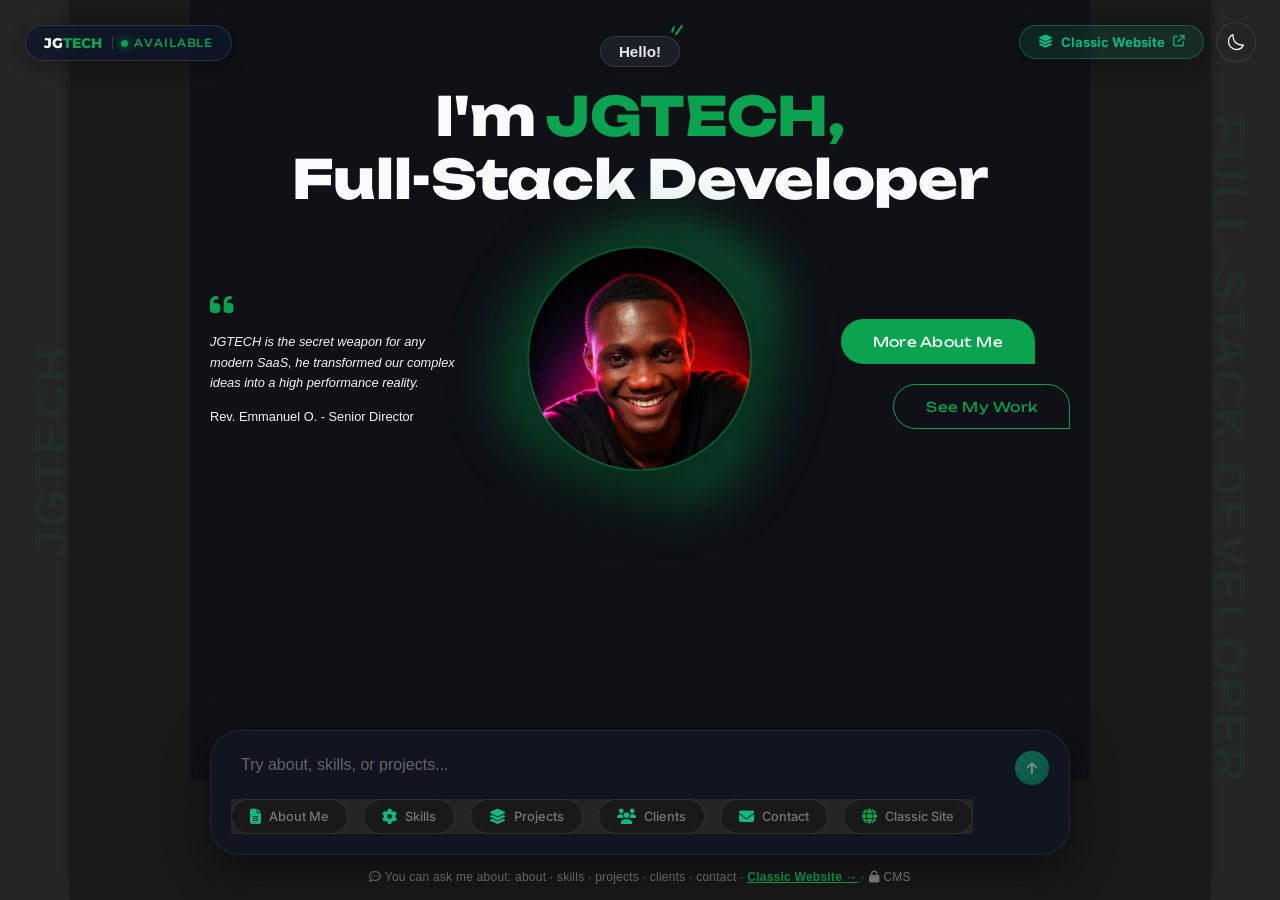
<file: index.html>
<!DOCTYPE html>
<html lang="en">

<head>
    <meta charset="UTF-8">
    <meta name="viewport" content="width=device-width, initial-scale=1.0">
    <title>JGTECH | Full-Stack Web Developer &amp; UI/UX Specialist</title>
    <meta name="description" content="Interactive AI-powered portfolio of JGTECH. Senior Full-Stack Developer, UI/UX Designer, and Cloud Solutions Architect. Ask anything about skills, projects, case studies, or contact directly.">

    <!-- Open Graph Metadata -->
    <meta property="og:title" content="JGTECH | Full-Stack Web Developer &amp; UI/UX Specialist">
    <meta property="og:description" content="Explore JGTECH's interactive AI ChatFolio with live project demos, client reviews, and direct WhatsApp contact.">
    <meta property="og:type" content="website">

    <!-- Curated Google Fonts (Optimized for High Velocity) -->
    <link rel="preconnect" href="https://fonts.googleapis.com">
    <link rel="preconnect" href="https://fonts.gstatic.com" crossorigin>
    <link href="https://fonts.googleapis.com/css2?family=Inter:wght@400;500;600;700&family=Montserrat:wght@700;800&family=Unbounded:wght@700;800;900&display=swap" rel="stylesheet">

    <!-- FontAwesome 6 Icons -->
    <link rel="stylesheet" href="https://cdnjs.cloudflare.com/ajax/libs/font-awesome/6.5.1/css/all.min.css" integrity="sha512-DTOQO9RWCH3ppGqcWaEA1BIZOC6xxalwEsw9c2QQeAIftl+Vegovlnee1c9QX4TctnWMn13TZye+giMm8e2LwA==" crossorigin="anonymous" referrerpolicy="no-referrer" />

    <!-- ChatFolio Core & Skin Stylesheets -->
    <link href="chatfolio.css" rel="stylesheet">

    <!-- Critical Asset Preloading for Instant High-Velocity Loading -->
    <link rel="preload" as="image" href="photo-circle.png">
    <link rel="dns-prefetch" href="https://fonts.googleapis.com">
    <link rel="dns-prefetch" href="https://cdnjs.cloudflare.com">

    <style>
        /* Modern High-Performance Scrollbar System */
        * {
            scrollbar-width: thin;
            scrollbar-color: rgba(16, 185, 129, 0.3) transparent;
        }
        ::-webkit-scrollbar {
            width: 6px;
            height: 6px;
        }
        ::-webkit-scrollbar-track {
            background: transparent;
        }
        ::-webkit-scrollbar-thumb {
            background: rgba(16, 185, 129, 0.28);
            border-radius: 9999px;
        }
        ::-webkit-scrollbar-thumb:hover {
            background: rgba(16, 185, 129, 0.65);
        }

        /* Top Spacing & Layout Matching Reference Image */
        .intro-screen {
            justify-content: flex-start !important;
            padding-top: clamp(24px, 4vh, 44px) !important;
            padding-bottom: clamp(170px, 20vh, 215px) !important;
            overflow-y: auto !important;
            z-index: 20 !important;
            background: #0f1117 !important;
        }
        body.dark .intro-screen {
            background: #0f1117 !important;
        }
        body:not(.dark) .intro-screen {
            background: #ffffff !important;
        }
        .intro-screen.fade-out {
            opacity: 0 !important;
            visibility: hidden !important;
            pointer-events: none !important;
            z-index: -1 !important;
            transform: translateY(-20px) !important;
            transition: opacity 0.35s ease, transform 0.35s ease, visibility 0.35s !important;
        }
        /* Completely hide chat-window while in Hero view to prevent message bleeding/overlap */
        .intro-screen:not(.fade-out) ~ #chat-window,
        .intro-screen:not(.fade-out) + #chat-window {
            display: none !important;
        }
        .intro-screen .hello {
            margin: 0 auto 10px auto !important;
            transform: none !important;
            position: relative;
            display: inline-block;
        }
        .intro-screen .intro-text {
            margin: 8px 0 22px 0 !important;
            transform: none !important;
        }
        .intro-screen .intro-text h1,
        .intro-screen .intro-text h2 {
            font-size: clamp(2.2rem, 4.2vw, 3.5rem) !important;
            line-height: 1.18 !important;
            font-family: 'Unbounded', 'Montserrat', sans-serif !important;
            font-weight: 800 !important;
        }
        .intro-screen .intro-text h1 span {
            color: rgb(11, 163, 80) !important;
        }

        /* Brand Badge (Top Left Floating) */
        .brand-badge-float {
            position: fixed;
            top: 25px;
            left: 25px;
            z-index: 90;
            display: inline-flex;
            align-items: center;
            gap: 10px;
            padding: 8px 18px;
            border-radius: 9999px;
            background: rgba(15, 23, 42, 0.85);
            backdrop-filter: blur(14px);
            -webkit-backdrop-filter: blur(14px);
            border: 1px solid rgba(255, 255, 255, 0.12);
            color: #f8fafc;
            font-family: 'Montserrat', sans-serif;
            font-weight: 800;
            font-size: 0.88rem;
            text-decoration: none;
            box-shadow: 0 4px 20px rgba(0, 0, 0, 0.3);
            transition: all 0.3s ease;
        }
        body:not(.dark) .brand-badge-float {
            background: rgba(255, 255, 255, 0.9);
            border-color: rgba(0, 0, 0, 0.08);
            color: #0f172a;
        }
        .brand-badge-float .logo-accent {
            color: rgb(11, 163, 80);
        }
        .status-indicator {
            display: inline-flex;
            align-items: center;
            gap: 6px;
            font-size: 0.72rem;
            font-weight: 600;
            text-transform: uppercase;
            letter-spacing: 0.08em;
            color: rgb(11, 163, 80);
            padding-left: 8px;
            border-left: 1px solid rgba(255, 255, 255, 0.15);
        }
        body:not(.dark) .status-indicator {
            border-left-color: rgba(0, 0, 0, 0.12);
        }
        .status-dot {
            width: 7px;
            height: 7px;
            border-radius: 50%;
            background: rgb(11, 163, 80);
            box-shadow: 0 0 10px rgb(11, 163, 80);
            animation: pulse-dot 2s infinite ease-in-out;
        }
        @keyframes pulse-dot {
            0%, 100% { opacity: 1; transform: scale(1); }
            50% { opacity: 0.4; transform: scale(0.85); }
        }

        /* Circular Portrait & Morphing Green Halo */
        .intro-screen .image-container {
            position: relative;
            display: flex;
            align-items: center;
            justify-content: center;
            height: min(250px, 28vw, calc(100vh - 460px)) !important;
            min-height: 180px !important;
            max-height: 280px !important;
            width: 38% !important;
            margin: 0 auto;
        }
        .intro-screen .intro-image {
            width: min(235px, 26vw, calc(100vh - 470px)) !important;
            height: min(235px, 26vw, calc(100vh - 470px)) !important;
            object-fit: cover !important;
            border-radius: 50% !important;
            z-index: 3 !important;
            position: relative;
            filter: drop-shadow(0 15px 35px rgba(0, 0, 0, 0.5));
            transition: transform 0.4s cubic-bezier(0.16, 1, 0.3, 1), filter 0.4s ease;
        }
        .intro-screen .intro-image:hover {
            transform: scale(1.05);
            filter: drop-shadow(0 20px 45px rgba(11, 163, 80, 0.45));
        }
        .intro-screen .rounded-animation {
            width: min(270px, 30vw, calc(100vh - 440px)) !important;
            height: min(270px, 30vw, calc(100vh - 440px)) !important;
            z-index: 1 !important;
            position: absolute;
            left: 0;
            right: 0;
            top: 0;
            bottom: 0;
            margin: auto;
            border-radius: 60% 40% 30% 70% / 60% 30% 70% 40%;
            background-color: rgba(11, 163, 80, 0.35);
            box-shadow: 0 0 50px rgba(11, 163, 80, 0.4);
            filter: blur(14px);
            animation: morph 8s ease-in-out infinite 1s;
            pointer-events: none;
        }

        /* Top Right Coordinated Action Cluster (Zero Overlap Guaranteed) */
        .top-nav-actions {
            position: fixed;
            top: 22px;
            right: 24px;
            z-index: 1000;
            display: inline-flex;
            align-items: center;
            gap: 12px;
        }
        .top-nav-actions .classic-portal-badge {
            position: static !important;
            top: auto !important;
            right: auto !important;
            margin: 0 !important;
            flex-shrink: 0 !important;
            display: inline-flex;
            align-items: center;
            gap: 8px;
            padding: 8px 18px;
            border-radius: 9999px;
            background: rgba(16, 185, 129, 0.12);
            backdrop-filter: blur(12px);
            -webkit-backdrop-filter: blur(12px);
            border: 1px solid rgba(16, 185, 129, 0.35);
            color: #10b981;
            font-family: 'Inter', sans-serif;
            font-size: 0.82rem;
            font-weight: 700;
            text-decoration: none;
            box-shadow: 0 4px 20px rgba(0, 0, 0, 0.25);
            transition: all 0.3s cubic-bezier(0.16, 1, 0.3, 1);
        }
        .top-nav-actions .classic-portal-badge:hover {
            background: rgba(16, 185, 129, 0.25);
            border-color: #10b981;
            color: #34d399;
            transform: translateY(-2px);
            box-shadow: 0 8px 25px rgba(16, 185, 129, 0.4);
        }
        .top-nav-actions .skin {
            position: static !important;
            top: auto !important;
            right: auto !important;
            left: auto !important;
            bottom: auto !important;
            margin: 0 !important;
            flex-shrink: 0 !important;
        }

        /* Floating Close Chat Button */
        .btn-close-chat {
            position: fixed;
            top: 25px;
            left: 25px;
            z-index: 1000;
            display: none;
            align-items: center;
            gap: 8px;
            padding: 8px 18px;
            border-radius: 9999px;
            background: rgba(239, 68, 68, 0.16);
            backdrop-filter: blur(14px);
            -webkit-backdrop-filter: blur(14px);
            border: 1px solid rgba(239, 68, 68, 0.4);
            color: #f87171;
            font-family: 'Inter', sans-serif;
            font-size: 0.82rem;
            font-weight: 700;
            cursor: pointer;
            box-shadow: 0 4px 20px rgba(0, 0, 0, 0.3);
            transition: all 0.25s cubic-bezier(0.16, 1, 0.3, 1);
            opacity: 0;
            visibility: hidden;
            pointer-events: none;
        }
        .btn-close-chat.active {
            display: inline-flex !important;
            opacity: 1 !important;
            visibility: visible !important;
            pointer-events: auto !important;
        }
        body:not(.dark) .btn-close-chat {
            background: rgba(254, 242, 242, 0.95);
            border-color: rgba(239, 68, 68, 0.35);
            color: #dc2626;
            box-shadow: 0 4px 15px rgba(220, 38, 38, 0.12);
        }
        .btn-close-chat:hover {
            background: rgba(239, 68, 68, 0.28);
            border-color: #ef4444;
            color: #ffffff;
            transform: translateY(-2px);
            box-shadow: 0 6px 25px rgba(239, 68, 68, 0.45);
        }
        .btn-close-chat i {
            font-size: 0.85rem;
            transition: transform 0.25s ease;
        }
        .btn-close-chat:hover i {
            transform: translateX(-3px);
        }

        /* Chat Footer Z-Index Priority & Sleek Input Container */
        .chat-footer {
            z-index: 950 !important;
            pointer-events: auto !important;
            background: transparent !important;
        }
        body.dark .chat-footer::before {
            display: none !important;
        }
        .chat-footer .input-nav-wrapper {
            position: relative;
            z-index: 951 !important;
            background: rgba(18, 22, 34, 0.94) !important;
            backdrop-filter: blur(18px) !important;
            -webkit-backdrop-filter: blur(18px) !important;
            border: 1px solid rgba(255, 255, 255, 0.08) !important;
            box-shadow: 0 12px 40px rgba(0, 0, 0, 0.5) !important;
        }
        body:not(.dark) .chat-footer .input-nav-wrapper {
            background: rgba(255, 255, 255, 0.96) !important;
            border-color: rgba(0, 0, 0, 0.08) !important;
            box-shadow: 0 12px 35px rgba(0, 0, 0, 0.12) !important;
        }
        .chat-footer .input-area-visual {
            position: relative;
            z-index: 952 !important;
        }
        .chat-footer .input-area-visual .send-btn {
            background: linear-gradient(135deg, #10b981, #059669) !important;
            box-shadow: 0 0 15px rgba(16, 185, 129, 0.4) !important;
            opacity: 1 !important;
            z-index: 955 !important;
        }
        .chat-footer .input-area-visual .send-btn:disabled {
            opacity: 0.5 !important;
            box-shadow: none !important;
        }

        /* Quote Styling */
        .intro-bottom-content .quote p:before {
            content: "\f10d";
            font-family: 'Font Awesome 6 Free', 'FontAwesome', sans-serif !important;
            font-weight: 900;
            color: rgb(11, 163, 80);
        }

        /* Category Nav Icons Hover Polish */
        .chat-footer .primary-nav .btn-primary-nav {
            font-family: 'Inter', sans-serif;
            font-weight: 500;
        }
        .chat-footer .primary-nav .btn-primary-nav i {
            color: rgb(11, 163, 80);
            font-size: 0.95rem;
        }

        /* Responsive Breakpoints & Device Adaptations */
        @media (max-width: 900px) {
            .brand-badge-float {
                padding: 6px 14px;
                font-size: 0.82rem;
                top: 18px;
                left: 18px;
            }
            .status-indicator {
                display: none;
            }
            .intro-screen .image-container {
                width: 50% !important;
            }
            .top-nav-actions {
                top: 18px;
                right: 18px;
                gap: 8px;
            }
        }
        @media (max-width: 640px) {
            .top-nav-actions {
                top: 15px;
                right: 15px;
                gap: 8px;
            }
            .top-nav-actions .classic-portal-badge span {
                display: none;
            }
            .top-nav-actions .classic-portal-badge {
                padding: 7px 11px !important;
            }
            .btn-close-chat {
                position: fixed !important;
                top: 15px !important;
                left: 14px !important;
                padding: 7px 14px !important;
                font-size: 0.78rem !important;
                gap: 6px !important;
                z-index: 1000 !important;
            }
            .btn-close-chat.active {
                display: inline-flex !important;
            }
        }
        @media (max-width: 380px) {
            .brand-badge-float {
                padding: 5px 10px !important;
                font-size: 0.76rem !important;
                top: 12px !important;
                left: 10px !important;
            }
            .top-nav-actions {
                top: 12px !important;
                right: 10px !important;
                gap: 6px !important;
            }
            .top-nav-actions .classic-portal-badge {
                padding: 6px 9px !important;
            }
            .btn-close-chat {
                top: 12px !important;
                left: 10px !important;
                padding: 6px 11px !important;
                font-size: 0.72rem !important;
            }
            .btn-close-chat.active {
                display: inline-flex !important;
            }
        }
    </style>
</head>

<body class="dark">

    <!-- Floating Brand Badge (Top Left) -->
    <a href="index.html" id="brand-badge-float" class="brand-badge-float" aria-label="JGTECH Home">
        <span>JG<span class="logo-accent">TECH</span></span>
        <span class="status-indicator">
            <span class="status-dot"></span>
            <span>Available</span>
        </span>
    </a>

    <!-- Floating Close Chat / Return Home Button (Top Left) -->
    <button id="btn-close-chat" class="btn-close-chat" onclick="returnToInitialScreen()" aria-label="Close Chat and Return Home">
        <i class="fa-solid fa-arrow-left"></i>
        <span>Close Chat</span>
    </button>

    <!-- Floating Header Action Bar (Top Right: Coordinated Zero-Overlap) -->
    <div class="top-nav-actions" id="top-nav-actions">
        <a href="classic.html" id="classic-portal-badge" class="classic-portal-badge" title="Go to Multi-Section Classic Portfolio">
            <i class="fa-solid fa-layer-group"></i>
            <span>Classic Website</span>
            <i class="fa-solid fa-arrow-up-right-from-square" style="font-size: 0.72rem; opacity: 0.85;"></i>
        </a>
        <div class="skin">
            <input checked type="checkbox" class="checkbox" id="checkbox" aria-label="Toggle Light/Dark Theme">
            <label for="checkbox" class="checkbox-label" title="Toggle Light/Dark Theme">
                <svg class="sun" width="20px" height="20px" stroke-width="1.5" viewBox="0 0 24 24" fill="none" xmlns="http://www.w3.org/2000/svg" color="#000000"><path d="M12 18C15.3137 18 18 15.3137 18 12C18 8.68629 15.3137 6 12 6C8.68629 6 6 8.68629 6 12C6 15.3137 8.68629 18 12 18Z" stroke="#333" stroke-width="1.5" stroke-linecap="round" stroke-linejoin="round"></path><path d="M22 12L23 12" stroke="#000000" stroke-width="1.5" stroke-linecap="round" stroke-linejoin="round"></path><path d="M12 2V1" stroke="#333" stroke-width="1.5" stroke-linecap="round" stroke-linejoin="round"></path><path d="M12 23V22" stroke="#000000" stroke-width="1.5" stroke-linecap="round" stroke-linejoin="round"></path><path d="M20 20L19 19" stroke="#000000" stroke-width="1.5" stroke-linecap="round" stroke-linejoin="round"></path><path d="M20 4L19 5" stroke="#000000" stroke-width="1.5" stroke-linecap="round" stroke-linejoin="round"></path><path d="M4 20L5 19" stroke="#000000" stroke-width="1.5" stroke-linecap="round" stroke-linejoin="round"></path><path d="M4 4L5 5" stroke="#000000" stroke-width="1.5" stroke-linecap="round" stroke-linejoin="round"></path><path d="M1 12L2 12" stroke="#000000" stroke-width="1.5" stroke-linecap="round" stroke-linejoin="round"></path></svg>
                <svg class="moon" width="20px" height="20px" stroke-width="1.5" viewBox="0 0 24 24" fill="none" xmlns="http://www.w3.org/2000/svg" color="#000000"><path d="M3 11.5066C3 16.7497 7.25034 21 12.4934 21C16.2209 21 19.4466 18.8518 21 15.7259C12.4934 15.7259 8.27411 11.5066 8.27411 3C5.14821 4.55344 3 7.77915 3 11.5066Z" stroke="#f1f5f9" stroke-width="1.5" stroke-linecap="round" stroke-linejoin="round"></path></svg>
            </label>
        </div>
    </div>

    <!-- Chat Wrapper Starts -->
    <main class="chat-wrapper" id="chat-wrapper">
        <section class="chat-container" id="chat-container">
            <div class="chat-area-content">

                <!-- Intro Screen Starts -->
                <div id="intro-screen" class="intro-screen">
                    <div class="intro-content">
                        <!-- Hello Text Starts -->
                        <div class="hello">
                            <span>
                                Hello!
                            </span>
                        </div>
                        <!-- Hello Text Ends -->

                        <!-- Intro Texts Starts -->
                        <div class="intro-text">
                            <h1>
                                I'm <span>JGTECH,</span>
                            </h1>
                            <h2>
                                Full-Stack Developer
                            </h2>
                        </div>
                        <!-- Intro Texts Ends -->

                        <!-- Intro Content Starts -->
                        <div class="intro-bottom-content">
                            <!-- Quote Starts -->
                            <div class="quote">
                                <p>
                                    JGTECH is the secret weapon for any modern SaaS, he transformed our complex ideas into a high performance reality.
                                </p>
                                <span>
                                    Rev. Emmanuel O. - Senior Director
                                </span>
                            </div>
                            <!-- Quote Ends -->

                            <!-- Photo Starts -->
                            <div class="image-container">
                                <img id="intro-image" src="photo-circle.png" alt="JGTECH - Senior Full-Stack Developer" class="intro-image">
                                <div class="rounded-animation"></div>
                            </div>
                            <!-- Photo Ends -->

                            <!-- Call To Actions Starts -->
                            <div id="intro-options-target" class="intro-options">
                                <button class="btn btn-primary" data-action="about">
                                    <span class="button-content">
                                        <span>More About Me</span>
                                    </span>
                                </button>
                                <button class="btn btn-primary btn-secondary" data-action="projects">
                                    <span class="button-content">
                                        <span>See My Work</span>
                                    </span>
                                </button>
                            </div>
                            <!-- Call To Actions Ends -->
                        </div>
                        <!-- Intro Content Ends -->
                    </div>
                </div>
                <!-- Intro Screen Ends -->

                <!-- Chat Window Starts -->
                <div id="chat-window" class="chat-window">
                    <!-- Chat Avatar Starts -->
                    <img src="photo-circle.png" id="chat-avatar" class="chat-avatar-image" alt="JGTECH">
                    <!-- Chat Avatar Ends -->
                </div>
                <!-- Chat Window Ends -->

                <!-- Chat Input Starts -->
                <footer id="chat-footer" class="chat-footer">
                    <div id="input-nav-wrapper" class="input-nav-wrapper">
                        <!-- Chat Form Starts -->
                        <div class="input-area-visual">
                            <button class="btn-menu-toggle" id="btn-menu-toggle" aria-label="Toggle Menu"><i class="fa-solid fa-plus"></i></button>
                            <input type="text" id="chat-input" placeholder="Try about, skills, or projects..." autocomplete="off">
                            <button class="send-btn" id="send-button" disabled aria-label="Send Message"><i class="fa-solid fa-arrow-up"></i></button>
                        </div>
                        <!-- Chat Form Ends -->

                        <!-- Footer Navigation Starts -->
                        <div id="primary-nav" class="primary-nav">
                            <div class="nav-links-container">
                                <button class="btn btn-primary-nav" data-flow="about"><i class="fa-solid fa-file-lines"></i>About Me</button>
                                <button class="btn btn-primary-nav" data-flow="skills"><i class="fa-solid fa-gear"></i>Skills</button>
                                <button class="btn btn-primary-nav" data-flow="projects"><i class="fa-solid fa-layer-group"></i>Projects</button>
                                <button class="btn btn-primary-nav" data-flow="clients"><i class="fa-solid fa-users"></i>Clients</button>
                                <button class="btn btn-primary-nav" data-flow="contact"><i class="fa-solid fa-envelope"></i>Contact</button>
                                <a href="classic.html" class="btn btn-primary-nav" style="text-decoration:none;"><i class="fa-solid fa-globe" style="color:rgb(11, 163, 80);"></i>Classic Site</a>
                            </div>
                        </div>
                        <!-- Footer Navigation Ends -->
                    </div>

                    <!-- Footer Bottom Text Starts -->
                    <p id="chat-footer-text"><i class="fa-regular fa-comment-dots"></i> You can ask me about: about · skills · projects · clients · contact · <a href="classic.html" style="color:rgb(11, 163, 80); font-weight:600; text-decoration:underline;">Classic Website &rarr;</a> · <a href="admin.html" title="Open Content Management System (CMS)" style="color: rgba(255,255,255,0.45); text-decoration: none; font-size: 0.75rem;"><i class="fa-solid fa-lock text-[10px]"></i> CMS</a></p>
                    <!-- Footer Bottom Text Ends -->
                </footer>
                <!-- Chat Input Ends -->

            </div>
        </section>
    </main>
    <!-- Chat Wrapper Ends -->

    <!-- Sections Starts -->
    <div class="sections">

        <!-- About Section Starts -->
        <div id="flow-about" class="generic-flow" data-flow-id="about" data-triggers="about, about me, about you, who are you, profile, bio, biography, introduction, who, you, me">
            <!-- Content Starts -->
            <p>I'm <strong>JGTECH</strong>, a Senior Full-Stack Developer &amp; Creative Technologist dedicated to building scalable web applications, robust cloud platforms, and intuitive digital experiences that deliver real measurable impact.</p>
            <div class="list-with-icons">
                <span><i class="fa-regular fa-star"></i>6+ Years in Full-Stack Engineering</span>
                <span><i class="fa-solid fa-code"></i>50+ Production Deployments</span>
                <span><i class="fa-regular fa-face-grin-wide"></i>40+ Delighted Global Clients</span>
                <span><i class="fa-regular fa-calendar-check"></i>Available for Freelance &amp; Contract</span>
                <span><i class="fa-regular fa-map"></i>Accra, Ghana · Worldwide Remote</span>
            </div>
            <!-- Content Ends -->
            <!-- Buttons Starts -->
            <ul class="options">
                <li data-action="skills">View My Skills</li>
                <li data-action="projects" data-class="btn-secondary">View My Projects</li>
            </ul>
            <!-- Buttons Ends -->
        </div>
        <!-- About Section Ends -->

        <!-- Skills Section Starts -->
        <div id="flow-skills" class="generic-flow" data-flow-id="skills" data-triggers="skills, technologies, stack, tech, tools, what can you do, capabilities, show me your skills, services, what are you good at">
            <!-- Content Starts -->
            <p>Here are the primary tools, languages, and frameworks I use every day to build performant, enterprise-grade software:</p>
            
            <!-- Frontend Category Starts -->
            <h2 class="category-skills"><i class="fa-solid fa-laptop"></i>Frontend Architecture</h2>
            <ul class="list-skills">
                <li>React &amp; Next.js<span class="stars" data-rating="5"></span></li>
                <li>TypeScript &amp; JavaScript<span class="stars" data-rating="5"></span></li>
                <li>Tailwind CSS &amp; Modern UI<span class="stars" data-rating="5"></span></li>
                <li>Vue &amp; Svelte<span class="stars" data-rating="4"></span></li>
            </ul>
            <!-- Frontend Category Ends -->

            <!-- Backend Category Starts -->
            <h2 class="category-skills"><i class="fa-solid fa-database"></i>Backend &amp; Cloud</h2>
            <ul class="list-skills">
                <li>Node.js &amp; Express<span class="stars" data-rating="5"></span></li>
                <li>Python &amp; Django / FastAPI<span class="stars" data-rating="4"></span></li>
                <li>PostgreSQL &amp; MongoDB<span class="stars" data-rating="5"></span></li>
                <li>AWS &amp; Docker DevOps<span class="stars" data-rating="4"></span></li>
            </ul>
            <!-- Backend Category Ends -->
            <!-- Content Ends -->

            <!-- Buttons Starts -->
            <ul class="options">
                <li data-action="projects">View My Projects</li>
                <li data-link="assets/link-to-cv.pdf" data-class="btn-secondary">Download CV</li>
            </ul>
            <!-- Buttons Ends -->
        </div>
        <!-- Skills Section Ends -->

        <!-- Projects Section Starts -->
        <div id="flow-projects" data-triggers="projects, portfolio, work, examples, case studies, show me, builds, apps, websites, creations, show me your work">
            <!-- Intro Starts -->
            <p class="intro">Ready to view my recent work? I’ll walk you through my signature projects one at a time. Click <strong>Show Next Project</strong> below to keep going.</p>
            <!-- Intro Ends -->

            <!-- Projects Data Starts -->
            <div class="projects-data">
                <!-- Single Project 1 Starts -->
                <div class="project-item" 
                    data-title="EduTrack Pro — Multi-School SaaS Platform" 
                    data-link="case-study.html" 
                    data-image="https://images.unsplash.com/photo-1460925895917-afdab827c52f?w=1000&q=80" 
                    data-media="image">
                    <p class="summary">Comprehensive multi-tier education management system featuring automated biometric attendance, grade book calculations, SMS guardian notifications, and secure mobile fee collection.</p>
                </div>
                <!-- Single Project 1 Ends -->

                <!-- Single Project 2 Starts -->
                <div class="project-item" 
                    data-title="Nexus Cloud ERP — Enterprise Resource Hub" 
                    data-link="projects.html" 
                    data-image="https://images.unsplash.com/photo-1551650975-87deedd944c3?w=800&q=80" 
                    data-media="image">
                    <p class="summary">Real-time inventory intelligence, supply chain monitoring, automated invoice lifecycle, and role-based staff operations managing $10M+ in quarterly transactions.</p>
                </div>
                <!-- Single Project 2 Ends -->

                <!-- Single Project 3 Starts -->
                <div class="project-item" 
                    data-title="ChurchFlow Stream — Media &amp; Giving Engine" 
                    data-link="projects.html" 
                    data-image="https://images.unsplash.com/photo-1561070791-2526d30994b5?w=800&q=80" 
                    data-media="image">
                    <p class="summary">High-bandwidth live streaming hub, interactive community prayer walls, digital giving gateways, and automated member follow-ups built for growing international congregations.</p>
                </div>
                <!-- Single Project 3 Ends -->

                <!-- Single Project 4 Starts -->
                <div class="project-item" 
                    data-title="Apex Banking — Fintech Wallet &amp; Remittance" 
                    data-link="projects.html" 
                    data-image="https://images.unsplash.com/photo-1512941937669-90a1b58e7e9c?w=800&q=80" 
                    data-media="image">
                    <p class="summary">Ultra-low latency mobile banking experience featuring peer-to-peer instant transfers, multi-currency wallets, biometric facial security, and smart budgeting insights.</p>
                </div>
                <!-- Single Project 4 Ends -->

                <!-- Single Project 5 Starts -->
                <div class="project-item" 
                    data-title="ShopWave — High-Speed Headless E-Commerce" 
                    data-link="projects.html" 
                    data-image="https://images.unsplash.com/photo-1555066931-4365d14bab8c?w=800&q=80" 
                    data-media="image">
                    <p class="summary">Blazing-fast Next.js ecommerce storefront with instantaneous Algolia search, custom checkout flows, automated abandoned cart recovery, and a 99+ Google Lighthouse score.</p>
                </div>
                <!-- Single Project 5 Ends -->

                <!-- Single Project 6 Starts -->
                <div class="project-item" 
                    data-title="BrandCraft — Accessible Enterprise Design System" 
                    data-link="projects.html" 
                    data-image="https://images.unsplash.com/photo-1626785774625-ddcddc3445e9?w=800&q=80" 
                    data-media="image">
                    <p class="summary">WCAG 2.1 AA compliant UI component architecture with 60+ modular React components, comprehensive Figma sync, and automated accessibility regression testing.</p>
                </div>
                <!-- Single Project 6 Ends -->
            </div>
            <!-- Projects Data Ends -->

            <!-- Buttons Starts -->
            <div class="project-buttons">
                <!-- Repeating Button In Each Project Starts -->
                <ul class="global">
                    <li data-action="clients" data-class="btn-secondary">View My Clients</li>
                </ul>
                <!-- Repeating Button In Each Project Ends -->
                <!-- Final Buttons Starts -->
                <ul class="final">
                    <li data-action="clients">View My Clients</li>
                    <li data-action="contact" data-class="btn-secondary">Contact Me</li>
                </ul>
                <!-- Final Buttons Ends -->
            </div>
            <!-- Buttons Ends -->
        </div>  
        <!-- Projects Section Ends -->

        <!-- Clients Section Starts -->
        <div id="flow-clients" data-triggers="clients, brands, partners, customers, collaborations">
            <!-- Intro Starts -->
            <p class="intro">I've had the pleasure of building reliable technology for visionary brands and enterprises:</p>
            <!-- Intro Ends -->
            <!-- Clients Logos Starts -->
            <div class="client-list">
                <div class="client-item" data-name="TechVision Global" data-logo="clients/client-techvision.svg"></div>
                <div class="client-item" data-name="Apex Financials" data-logo="clients/client-apex.svg"></div>
                <div class="client-item" data-name="EduTrack Systems" data-logo="clients/client-edutrack.svg"></div>
                <div class="client-item" data-name="ChurchFlow Network" data-logo="clients/client-churchflow.svg"></div>
                <div class="client-item" data-name="Vanguard Media" data-logo="clients/client-vanguard.svg"></div>
                <div class="client-item" data-name="Global Logistics" data-logo="clients/client-globallogistics.svg"></div>
            </div>
            <!-- Clients Logos Ends -->
            <!-- Buttons Starts -->
            <ul class="options">
                <li data-action="contact">Contact Me</li>
                <li data-link="assets/link-to-cv.pdf" data-class="btn-secondary">Download CV</li>
            </ul>
            <!-- Buttons Ends -->
        </div>
        <!-- Clients Section Ends -->

        <!-- Contact Section Starts -->
        <div id="flow-contact" data-triggers="contact, touch, reach, message, hire, email, call, whatsapp, phone">
            <!-- Intro Starts -->
            <p class="intro">I’m currently accepting new projects, high-growth freelance contracts, and senior technical roles. Feel free to get in touch through any of the channels below:</p>
            <!-- Intro Ends -->
            <!-- Direct Contact Items Starts -->
            <div class="direct-contact">
                <div class="contact-row" data-label="Email :" data-icon="fa-regular fa-envelope-open">jgtech766@gmail.com</div>
                <div class="contact-row" data-label="WhatsApp :" data-icon="fa-brands fa-whatsapp">+233 54 714 0375</div>
                <div class="contact-row" data-label="Location :" data-icon="fa-solid fa-location-dot">Accra, Ghana (GMT) · Remote</div>
            </div>
            <!-- Direct Contact Items Ends -->
            <!-- Social Profiles Starts -->
            <div class="social-links">
                <div class="social-item" data-icon="fa-brands fa-whatsapp" data-url="https://wa.me/233547140375" data-class="whatsapp"></div>
                <div class="social-item" data-icon="fa-brands fa-linkedin-in" data-url="https://linkedin.com" data-class="linkedin"></div>
                <div class="social-item" data-icon="fa-brands fa-github" data-url="https://github.com" data-class="github"></div>
                <div class="social-item" data-icon="fa-brands fa-instagram" data-url="https://instagram.com/jgtech200" data-class="instagram"></div>
            </div>
            <!-- Social Profiles Ends -->
            <!-- Buttons Starts -->
            <ul class="options">
                <li data-action="open_contact_form">Send Me a Message</li>
                <li data-action="projects" data-class="btn-secondary">View Projects</li>
            </ul>
            <!-- Buttons Ends -->
        </div>
        <!-- Contact Section Ends -->

        <!-- Success Message Starts -->
        <div class="generic-flow" data-flow-id="msg_success">
            <!-- Content Starts -->
            <p><strong>Your message was sent successfully!</strong></p>
            <p>Thank you for reaching out. I'll review your project details and get back to you within 24 hours.</p>
            <!-- Content Ends -->
            <!-- Buttons Starts -->
            <ul class="options">
                <li data-action="projects">View My Projects</li>
                <li data-action="hobbies" data-class="btn-secondary">See My Hobbies</li>
            </ul>
            <!-- Buttons Ends -->
        </div>
        <!-- Success Message Ends -->

        <!-- Generic Sections Starts -->

        <!-- Greeting Section Starts -->
        <div class="generic-flow" data-flow-id="hello" data-triggers="hi, hello, hey, greeting, yo, sup">
            <!-- Content Starts -->
            <p>Hi there! I'm <strong>JGTECH</strong> — Senior Full-Stack Web Developer &amp; Systems Architect.</p>
            <p>Feel free to click any shortcut or type any question to explore my journey:</p>
            <p><strong>about</strong>, <strong>skills</strong>, <strong>projects</strong>, <strong>clients</strong>, <strong>contact</strong>.</p>
            <!-- Content Ends -->
        </div>
        <!-- Greeting Section Ends -->

        <!-- Hobbies Section Starts -->
        <div id="flow-hobbies" class="generic-flow" data-flow-id="hobbies" data-triggers="hobbies, interests, fun, life, leisure">
            <!-- Content Starts -->
            <p>Beyond writing clean code and shipping scalable web applications, here is what keeps me inspired and energized:</p>
            <div class="list-with-icons">
                <span><i class="fas fa-microchip"></i> <strong>System Architecture</strong> — Exploring distributed databases and edge compute.</span>
                <span><i class="fas fa-book-open"></i> <strong>Reading</strong> — Tech biographies, system design case studies, and business strategy.</span>
                <span><i class="fas fa-dumbbell"></i> <strong>Fitness</strong> — Weight training and endurance conditioning to maintain mental sharpness.</span>
                <span><i class="fas fa-headphones"></i> <strong>Music &amp; Audio</strong> — Lo-fi beats while building architectures, live acoustic sets.</span>
                <span><i class="fas fa-users-gear"></i> <strong>Tech Mentorship</strong> — Guiding aspiring developers in frontend and backend patterns.</span>
            </div>
            <!-- Content Ends -->
            <!-- Buttons Starts -->
            <ul class="options">
                <li data-action="contact">Let's Connect</li>
                <li data-action="about" data-class="btn-secondary">More About Me</li>
            </ul>
            <!-- Buttons Ends -->
        </div>
        <!-- Hobbies Section Ends -->

        <!-- Age Section Starts -->
        <div class="generic-flow" data-flow-id="age" data-triggers="age, old, how old are you, your age, born, birthdate">
            <!-- Content Starts -->
            <p>I bring over <strong>6+ years of specialized professional experience</strong> in full-stack web development and software architecture, based in Accra, Ghana and collaborating with teams worldwide.</p>
            <!-- Content Ends -->
            <!-- Buttons Starts -->
            <ul class="options">
                <li data-action="about">More About Me</li>
                <li data-link="assets/link-to-cv.pdf" data-class="btn-secondary">Download CV</li>
            </ul>
            <!-- Buttons Ends -->
        </div>
        <!-- Age Section Ends -->

        <!-- CV Section Starts -->
        <div id="flow-cv" class="generic-flow" data-flow-id="cv" data-triggers="cv, curriculum vitae, resume, your cv">
            <!-- Content Starts -->
            <p>Here is my complete <strong>Curriculum Vitae</strong> detailing technical competencies, project milestones, and recommendations:</p>
            <p>Click below to download or view the PDF document.</p>
            <!-- Content Ends -->
            <!-- Buttons Starts -->
            <ul class="options">
                <li data-link="assets/link-to-cv.pdf">Download CV</li>
                <li data-action="projects" data-class="btn-secondary">View Projects</li>
            </ul>
            <!-- Buttons Ends -->
        </div>
        <!-- CV Section Ends -->

        <!-- Education Section Starts -->
        <div class="generic-flow" data-flow-id="education" data-triggers="education, university, degrees, studies, academic, graduation, diploma">
            <!-- Content Starts -->
            <p>I hold a <strong>Bachelor of Science in Computer Science &amp; Information Technology</strong>, complemented by continuous verified professional credentials in Cloud Architecture and Advanced Frontend Engineering.</p>
            <!-- Content Ends -->
            <!-- Buttons Starts -->
            <ul class="options">
                <li data-link="assets/link-to-cv.pdf">Download CV</li>
                <li data-action="about" data-class="btn-secondary">More About Me</li>
            </ul>
            <!-- Buttons Ends -->
        </div>
        <!-- Education Section Ends -->

        <!-- Experience Section Starts -->
        <div class="generic-flow" data-flow-id="experience" data-triggers="experience, career, work history, background">
            <!-- Content Starts -->
            <p>Over the past 6+ years, I have architected high-throughput web applications for startups, financial platforms, educational institutions, and digital agencies.</p>
            <p>Download my comprehensive CV below for an in-depth breakdown of leadership roles and system achievements.</p>
            <!-- Content Ends -->
            <!-- Buttons Starts -->
            <ul class="options">
                <li data-link="assets/link-to-cv.pdf">Download CV</li>
                <li data-action="projects" data-class="btn-secondary">View My Projects</li>
            </ul>
            <!-- Buttons Ends -->
        </div>
        <!-- Experience Section Ends -->

        <!-- Awards Section Starts -->
        <div class="generic-flow" data-flow-id="awards" data-triggers="awards, certificates, courses, training, certifications">
            <!-- Content Starts -->
            <p>I am committed to constant growth and technical mastery. Key certifications and honors include:</p>
            <ul>
                <li>AWS Certified Solutions Architect</li>
                <li>Meta Advanced Full-Stack Software Specialization</li>
                <li>Google Cloud Certified Professional Cloud Developer</li>
                <li>Excellence in Enterprise Web Architecture Award</li>
            </ul>
            <!-- Content Ends -->
            <!-- Buttons Starts -->
            <ul class="options">
                <li data-link="assets/link-to-cv.pdf">Download CV</li>
                <li data-action="projects" data-class="btn-secondary">View My Projects</li>
            </ul>
            <!-- Buttons Ends -->
        </div>
        <!-- Awards Section Ends -->

        <!-- Error Message Starts -->
        <div class="generic-flow" data-flow-id="error">
            <!-- Content Starts -->
            <p>I'm sorry, I didn't quite catch that. Try one of these commands or topics:</p>
            <p><strong>about</strong>, <strong>skills</strong>, <strong>projects</strong>, <strong>clients</strong>, <strong>contact</strong>, <strong>cv</strong>, <strong>hobbies</strong>.</p>
            <!-- Content Ends -->
        </div>
        <!-- Error Message Ends -->

    </div>
    <!-- Sections Ends -->

    <!-- Vertical Texts Starts -->
    <div class="vertical-texts-container">
        <span class="vertical-text vertical-text-left">JGTECH</span>
        <span class="vertical-text vertical-text-right">FULL-STACK DEVELOPER</span>
    </div>
    <!-- Vertical Texts Ends -->

    <!-- Page Preloader Starts -->
    <div id="preloader" class="preloader">
        <div class="line"></div>
    </div>
    <!-- Page Preloader Ends -->



    <!-- Master Modal Starts -->
    <div id="master-modal" class="modal-overlay">
        <div class="modal-container">
            <span class="modal-close" onclick="closeMasterModal()">&times;</span>
            <div id="modal-content-area" class="modal-content-area"></div>
        </div>
    </div>
    <!-- Master Modal Ends -->

    <!-- Template JS Files -->
    <script src="skills-data.js"></script>
    <script src="typewriter.js"></script>
    <script src="app.js"></script>

    <script>
        // 0. Ultra-Fast Preloader Dismiss Failsafe (Instant Load Experience)
        (function() {
            function hidePreloader() {
                const p = document.getElementById('preloader');
                if (p && p.style.display !== 'none') {
                    p.style.transition = 'opacity 0.2s ease';
                    p.style.opacity = '0';
                    p.style.pointerEvents = 'none';
                    setTimeout(() => { if (p) p.style.display = 'none'; }, 200);
                }
            }
            if (document.readyState === 'interactive' || document.readyState === 'complete') {
                hidePreloader();
            } else {
                document.addEventListener('DOMContentLoaded', hidePreloader);
                window.addEventListener('load', hidePreloader);
                setTimeout(hidePreloader, 250); // Instant 250ms ceiling
            }
        })();

        // 1. Modal helper safeguard
        window.closeMasterModal = function() {
            const modal = document.getElementById('master-modal');
            if (modal) {
                modal.classList.remove('active');
                setTimeout(() => {
                    modal.style.display = 'none';
                }, 300);
            }
        };

        // 2. Safeguard: Prevent app.js from permanently removing intro-screen from the DOM
        const introScreenEl = document.getElementById('intro-screen');
        if (introScreenEl) {
            introScreenEl.remove = function() {
                this.style.display = 'none';
            };
        }

        // 3. Close Chat & Return to Initial Home Screen (Clean & Professional Reset)
        window.returnToInitialScreen = function() {
            const intro = document.getElementById('intro-screen');
            const chatWin = document.getElementById('chat-window');
            const closeBtn = document.getElementById('btn-close-chat');
            const brandBadge = document.getElementById('brand-badge-float');
            const chatInput = document.getElementById('chat-input');
            const sendBtn = document.getElementById('send-button');

            // Restore intro-screen
            if (intro) {
                intro.classList.remove('fade-out');
                intro.style.display = 'flex';
                intro.style.visibility = 'visible';
                intro.style.opacity = '1';
                intro.style.pointerEvents = 'all';
                intro.style.transform = 'none';
                intro.scrollTop = 0;
            }

            // Immediately clear & hide chat-window so no messages can ever overlap or bleed through
            if (chatWin) {
                chatWin.style.display = 'none';
                chatWin.innerHTML = '<img src="photo-circle.png" id="chat-avatar" class="chat-avatar-image" alt="JGTECH">';
            }

            // Reset chat input field & send button
            if (chatInput) {
                chatInput.value = '';
                chatInput.disabled = false;
            }
            if (sendBtn) {
                sendBtn.disabled = true;
            }

            // Reset controls
            if (closeBtn) {
                closeBtn.classList.remove('active');
                closeBtn.style.display = 'none';
            }
            if (brandBadge) brandBadge.style.display = 'inline-flex';
        };

        // 4. Coordinate Close Chat button and chat-window display with conversation state
        document.addEventListener('DOMContentLoaded', () => {
            const intro = document.getElementById('intro-screen');
            const chatWin = document.getElementById('chat-window');
            const closeBtn = document.getElementById('btn-close-chat');
            const brandBadge = document.getElementById('brand-badge-float');

            if (intro) {
                const updateControls = () => {
                    const hasMessages = chatWin && chatWin.querySelectorAll('.message-row, .ai-message').length > 0;
                    const isChatting = intro.classList.contains('fade-out') || intro.style.display === 'none' || hasMessages;
                    if (isChatting) {
                        if (chatWin) chatWin.style.display = 'flex';
                        if (closeBtn) {
                            closeBtn.classList.add('active');
                            closeBtn.style.display = 'inline-flex';
                        }
                        if (brandBadge) {
                            brandBadge.style.display = 'none';
                        }
                    } else {
                        if (chatWin && !hasMessages) chatWin.style.display = 'none';
                        if (closeBtn) {
                            closeBtn.classList.remove('active');
                            closeBtn.style.display = 'none';
                        }
                        if (brandBadge) brandBadge.style.display = 'inline-flex';
                    }
                };

                const observer = new MutationObserver(updateControls);
                observer.observe(intro, { attributes: true, attributeFilter: ['class', 'style'] });
                if (chatWin) {
                    observer.observe(chatWin, { childList: true, subtree: true });
                }
                updateControls();

                // Periodic check and click listener to immediately catch user option clicks
                document.addEventListener('click', (e) => {
                    if (e.target.closest('#intro-options-target, .btn-primary, .send-btn, .primary-nav')) {
                        setTimeout(updateControls, 40);
                        setTimeout(updateControls, 200);
                        setTimeout(updateControls, 600);
                    }
                });
            }
        });

        // 5. Intercept contact form dispatch: Deliver directly to user's personal Gmail (jgtech766@gmail.com)
        const origFetch = window.fetch;
        window.fetch = async function(url, options) {
            if (typeof url === 'string' && url.includes('contact.php')) {
                try {
                    let senderName = 'Portfolio Visitor';
                    let senderEmail = 'noreply@visitor.com';
                    let senderMsg = '';

                    if (options && options.body instanceof FormData) {
                        senderName = options.body.get('user_name') || senderName;
                        senderEmail = options.body.get('user_email') || senderEmail;
                        senderMsg = options.body.get('user_message') || '';
                    }

                    // Forward to personal Gmail using FormSubmit AJAX API
                    await origFetch('https://formsubmit.co/ajax/jgtech766@gmail.com', {
                        method: 'POST',
                        headers: {
                            'Content-Type': 'application/json',
                            'Accept': 'application/json'
                        },
                        body: JSON.stringify({
                            name: senderName,
                            email: senderEmail,
                            message: senderMsg,
                            _subject: `New JGTECH Portfolio Message from ${senderName}`,
                            _replyto: senderEmail,
                            _template: 'table'
                        })
                    });

                    // Return success response to trigger ChatFolio's msg_success flow
                    return new Response(JSON.stringify({ status: 'success' }), {
                        status: 200,
                        headers: { 'Content-Type': 'application/json' }
                    });
                } catch (err) {
                    console.warn('Direct email dispatch note:', err);
                    return new Response(JSON.stringify({ status: 'success' }), {
                        status: 200,
                        headers: { 'Content-Type': 'application/json' }
                    });
                }
            }
            return origFetch.apply(this, arguments);
        };
    </script>

</body>
</html>
</file>
<file: chatfolio.css>
/*
Template Name: ChatFolio - Interactive AI Style Personal Portfolio HTML Template
Author: celtano
Author URI: http://themeforest.net/user/celtano
Description: ChatFolio - Interactive AI Style Personal Portfolio HTML Template
Version: 1.0
*/

/*------------------------------------------------------------------
[Table of contents]
    - RESET & BASE STYLES
    - RTL
    - DARK STYLE
    + LAYOUT WRAPPERS
        + FOOTER
            - NAVIGATION MENU
    - VERTICAL TEXTS
    - PRELOADER
    - BUTTONS
    - MODAL
    - SKIN SWITCHER
	- CHAT BUBBLES & MESSAGES
    - AVATARS & INDICATORS
    + SECTIONS
        - INTRO SCREEN
        - ABOUT
        - SKILLS
        - PROJECTS
        - CLIENTS
        + CONTACT
            - CONTACT FORM
    - RESPONSIVE DESIGN
-------------------------------------------------------------------*/


/* [ RESET & BASE STYLES ] */
/*================================================== */

* {
    box-sizing: border-box;
    margin: 0;
    padding: 0;
}

html,
body {
    overscroll-behavior: none;
}

body {
    font-family: 'Geist', sans-serif;
    display: flex;
    justify-content: center;
    align-items: center;
    overflow-y: auto;
    overflow-x: hidden;
    padding: 0;
    background: #f5fafe;
    background-size: cover;
    background-attachment: fixed;
    color: #333;
}

.no-transition,
.no-transition *:not(.checkbox-label) {
    transition: none !important;
}

.sections,
.chat-avatar-image {
    display: none;
}

/* [ RTL ] */
/*================================================== */

body.rtl {
    direction: rtl;
    text-align: right;
}

body.rtl,
body.rtl .ajax-contact-form input,
body.rtl .ajax-contact-form textarea,
body.rtl .chat-footer .input-area-visual input,
body.rtl .intro-screen .intro-text h1,
body.rtl .intro-screen .intro-text h2,
body.rtl .user-message .message-bubble,
body.rtl .btn {
    font-family: "Rubik", sans-serif;
}

body.rtl .chat-window {
    padding: 25px 20px 40px;
}

body.rtl .btn {
    border-radius: 40px 40px 40px 0;
}

body.rtl .btn-primary {
    padding: 13px 32px;
    line-height: 1.5;
    font-weight: 500;
}

body.rtl .intro-screen .intro-content {
    height: 100%;
    justify-content: end;
}

body.rtl .intro-screen .intro-text {
    transform: none;
    margin: 30px 0;
}

body.rtl .intro-screen .intro-text h1,
body.rtl .intro-screen .intro-text h2 {
    font-size: 4rem;
    line-height: 4.2rem;
    font-weight: 800;
}

body.rtl .intro-bottom-content .quote {
    text-align: right;
}

body.rtl .intro-bottom-content .quote p:before {
    left: initial;
    right: 0;
    transform: scaleX(-1);
}

body.rtl .intro-bottom-content .quote p {
    line-height: 1.8;
}

body.rtl .skin {
    left: calc(50% - 545px);
    right: initial;
}

body.rtl .ai-message {
    padding-left: 0;
    padding-right: 55px;
}

body.rtl .chat-avatar {
    left: initial;
    right: 0;
    top: -5px;
}

body.rtl .typing-indicator {
    margin-left: 0;
    margin-right: -10px;
}

body.rtl .user-message .message-bubble {
    border-radius: 40px 40px 40px 0;
    padding: 14px 22px 16px 22px;
    font-weight: 500;
}

body.rtl .chat-footer .primary-nav .btn-primary-nav {
    padding: 7px 20px 10px;
    font-weight: 500;
    font-size: .9rem;
}

body.rtl .chat-footer .primary-nav .btn-primary-nav i {
    margin-top: 2px;
}

body.rtl .chat-footer .input-area-visual .send-btn {
    left: 10px;
    right: initial;
}

body.rtl .vertical-texts-container .vertical-text.vertical-text-left {
    left: calc(50% - 635px);
}

body.rtl .vertical-texts-container .vertical-text.vertical-text-right {
    right: calc(50% - 635px);
}

body.rtl .list-with-icons > span > span i {
    margin-right: 0;
    margin-left: 10px;
    transform: translateY(1px);
}

body.rtl .category-skills i {
    margin-right: 0;
    margin-left: 10px;
}

body.rtl .rich-paragraph > p {
    line-height: 2;
}

body.rtl .rich-paragraph .list-skills {
    padding-left: 0;
    padding-right: 30px;
}

body.rtl .rich-paragraph ul.list-skills li {
    padding: 4px 20px 4px 0;
}

body.rtl .rich-paragraph ul{
    padding: 0 15px 0 0;
}

body.rtl .rich-paragraph ul li {
    padding: 6px 18px 6px 0;
    
}

body.rtl .rich-paragraph ul li:before {
    right: 0;
    left: initial;
    font-size: 30px;
    top: 5px;
    line-height: 1;
}

body.rtl .rich-paragraph ul.list-skills li:before {
    top: 2px;
}

body.rtl .rich-paragraph .list-skills li > span:not(.Typewriter__cursor) {
    display: flex;
}

body.rtl .stars {
    margin-left: 0;
    margin-right: 7px;
}

body.rtl .contextual-options {
    padding: 0 55px 15px 0;
}

body.rtl .single-project-card .project-media-wrapper img {
    margin-right: 0;
    margin-left: 10px;
}

body.rtl .single-project-card .details .preview-link i {
    transform: scaleX(-1);
}

body.rtl .modal-counter {
    padding: 6px 15px;
}

body.rtl .client-logos-wrapper .client-logo-item {
    padding: 15px 0 15px 25px;
}

body.rtl.dark .client-logos-wrapper .client-logo-item {
    padding: 15px;
}

body.rtl.dark .client-logo-item {
    margin: 10px 0 10px 20px;
}

body.rtl .contact-section-wrapper .contact-direct-row i {
    margin-right: 0;
    margin-left: 10px;
}

body.rtl .ajax-contact-form .btn-primary {
    margin-left: 0;
    margin-right: auto;
}

body.rtl .prev-slide,
body.rtl .next-slide {
    transform: scaleX(-1) translateY(-50%);
}

body.rtl .prev-slide {
    left: initial;
    right: 25px;
}

body.rtl .next-slide {
    right: initial;
    left: 25px;
}

/* [ DARK STYLE ] */
/*================================================== */

body.dark .chat-container,
body.dark .intro-screen,
body.dark .chat-footer,
body.dark .chat-footer .primary-nav .btn-primary-nav,
body.dark .btn-menu-toggle {
    background-color: #191919;
}

body.dark,
body.dark .preloader:before,
body.dark .preloader:after,
body.dark .input-nav-wrapper,
body.dark .skin .checkbox-label,
body.dark .intro-screen .hello span,
body.dark .nav-links-container,
body.dark .contact-social-icon i {
    background-color: #252525;
}

body.dark .chat-wrapper {
    box-shadow: 0 0 10px rgba(0, 0, 0, .4);
}

body.dark .single-project-card {
    background-color: #252525 !important
}

body.dark .chat-avatar {
    background-color: #272727;
}

body.dark .chat-footer::before {
    background: linear-gradient(to bottom, rgba(25, 25, 25, 0), rgba(25, 25, 25, 1) 100%);
}

body.dark .intro-text,
body.dark .ai-message .message-bubble,
body.dark .input-area-visual input,
body.dark .btn-menu-toggle,
body.dark .single-project-card .details .preview-link,
body.dark .contact-social-icon i,
body.dark .intro-bottom-content .quote,
body.dark .intro-screen .hello span {
    color: #f1f5f9;
}

body.dark .input-nav-wrapper,
body.dark .chat-footer .primary-nav .btn-primary-nav,
body.dark .btn-menu-toggle,
body.dark .contact-social-icon i {
    border: 1px solid rgba(255, 255, 255, .05);
}

body.dark .skin .checkbox-label,
body.dark .chat-footer .primary-nav .btn-primary-nav {
    border: 1px solid rgba(255, 255, 255, .1);
}

body.dark .intro-screen .hello span {
    border: 1px solid rgba(255, 255, 255, .1);
}

body.dark .chat-window .typing-indicator {
    background:
        no-repeat radial-gradient(circle closest-side, #f1f5f9 90%, transparent) 0% 50%,
        no-repeat radial-gradient(circle closest-side, #f1f5f9 90%, transparent) 50% 50%,
        no-repeat radial-gradient(circle closest-side, #f1f5f9 90%, transparent) 100% 50%;
    background-size: calc(100%/3) 50%;
}

body.dark .chat-footer .primary-nav .btn-primary-nav,
body.dark .chat-footer p {
    color: #777;
}

body.dark .input-area-visual input::placeholder {
    color: #666;
}

body.dark .btn-primary.btn-secondary {
    background-color: transparent;
}

body.dark .client-logo-item {
    width: calc(35% - 30px);
    padding: 15px;
    background: #f1f5f9;
    margin: 10px 20px 10px 0;
    border-radius: 15px;
}

body.dark .modal-overlay {
    background: rgba(0, 0, 0, 0.8);
}

/* [ LAYOUT WRAPPERS ] */
/*================================================== */

.chat-wrapper {
    width: 100%;
    display: flex;
    align-items: stretch;
    justify-content: flex-start;
    padding: 0;
    border-radius: 0 0 30px 30px;
    max-width: 1140px;
    box-shadow: 0 0 10px rgba(0, 0, 0, .1);
    position: relative;
    z-index: 1;
}

.chat-container {
    width: 100%;
    height: 100%;
    display: flex;
    flex-direction: column;
    align-items: flex-start;
    overflow: hidden;
    background-color: #fff;
    flex-grow: 1;
    min-height: 100vh;
}

.chat-area-content {
    width: 100%;
    max-width: 900px;
    height: 100%;
    display: flex;
    flex-direction: column;
    background-color: transparent;
    margin: 0 auto;
    padding-bottom: 160px;
    position: relative;
}

.chat-window {
    flex-grow: 1;
    padding: 20px 20px 40px;
    overflow-y: auto;
    display: flex;
    flex-direction: column;
    background-color: transparent;
    height: 100%;
    scroll-behavior: auto;
    -webkit-overflow-scrolling: touch;
}

.contextual-options {
    margin-top: 10px;
    padding: 0 0 15px 55px;
    display: flex;
    gap: 20px;
    flex-wrap: wrap;
    width: 100%;
    justify-content: flex-start;
}

/*** FOOTER ***/

.chat-footer {
    padding: 0 20px 15px 20px;
    display: flex;
    flex-direction: column;
    justify-content: flex-end;
    position: fixed;
    z-index: 950;
    left: 0;
    right: 0;
    margin: 0 auto;
    bottom: 0;
    max-width: 900px;
    width: 100%;
    background-color: transparent;
}

.chat-footer::before {
    content: '';
    position: absolute;
    top: -30px;
    left: 0;
    right: 0;
    height: 60px;
    background: linear-gradient(to bottom, rgba(255, 255, 255, 0), rgba(255, 255, 255, 1) 100%);
    pointer-events: none;
    z-index: -1;
}

.chat-footer p {
    text-align: center;
    font-size: 0.75rem;
    line-height: 1rem;
    color: #999;
    margin: 0;
    padding-top: 14px;
    letter-spacing: .015rem;
}

.chat-footer .input-nav-wrapper {
    background-color: #f5fafe;
    border: 1px solid rgba(0, 0, 0, .1);
    border-radius: 30px;
    box-shadow: 0 4px 10px rgba(0, 0, 0, .02), 0 2px 4px rgba(0, 0, 0, .04);
    padding: 15px 10px 20px 10px;
    display: flex;
    flex-direction: column;
}

.chat-footer .input-nav-wrapper.disabled {
    cursor: not-allowed;
}

.chat-footer .input-area-visual {
    display: flex;
    align-items: center;
    position: relative;
    margin-bottom: 8px;
}

.chat-footer .input-area-visual input {
    flex-grow: 1;
    padding: 10px 20px 17px;
    border: none;
    border-radius: 20px;
    background-color: transparent;
    color: #333;
    box-shadow: none;
    outline: none;
    font-size: 1rem;
    transition: all 0.3s ease;
    font-family: 'Geist', sans-serif;
}

.chat-footer .input-area-visual input:disabled {
    opacity: .5;
    cursor: not-allowed;
}

.chat-footer .input-area-visual input::placeholder {
    color: #adb2b8;
}

.chat-footer .input-area-visual .send-btn {
    position: absolute;
    right: 10px;
    width: 34px;
    height: 34px;
    border: none;
    border-radius: 50%;
    color: #fff;
    cursor: pointer;
    transition: background-color 0.2s, opacity 0.2s;
    display: flex;
    justify-content: center;
    align-items: center;
}

.chat-footer .input-area-visual .send-btn:disabled {
    cursor: not-allowed;
    opacity: .7;
}

/* Navigation Menu */

.chat-footer .primary-nav {
    display: flex;
    justify-content: flex-start;
    gap: 12px;
    pointer-events: none;
    transition: opacity 0.3s ease;
    width: 100%;
    padding: 0 10px;
    opacity: 1;
    pointer-events: all;
}

.chat-footer .primary-nav .btn-primary-nav.disabled {
    cursor: not-allowed;
    opacity: .5;
    pointer-events: none;
}

.chat-footer .primary-nav .btn-primary-nav {
    background-color: #fff;
    font-weight: 400;
    padding: 9px 18px;
    border-radius: 30px;
    width: auto;
    font-size: 0.8rem;
    display: flex;
    align-items: center;
    gap: 8px;
    border: 1px solid rgba(0, 0, 0, 0.08);
    transition: all 0.3s ease;
    color: #555;
}

.chat-footer .primary-nav .btn-primary-nav i,
.chat-footer .primary-nav .btn-primary-nav span {
    transition: all 0.3s ease;
}

/* [ VERTICAL TEXTS ] */
/*================================================== */


.vertical-texts-container {
    position: fixed;
    width: 100%;
    height: 100%;
    display: flex;
    align-items: center;
    top: 0;
    left: 0;
    pointer-events: none;
    overflow-x: hidden;
}

.vertical-texts-container .vertical-text {
    position: fixed;
    font-size: 3rem;
    font-weight: 800;
    white-space: nowrap;
    z-index: -1;
    letter-spacing: 3px;
    text-transform: uppercase;
    user-select: none;
    opacity: .07;
}

.vertical-texts-container .vertical-text.vertical-text-left {
    left: calc(50% - 616px);
    writing-mode: tb;
    transform: rotate(180deg);
}

.vertical-texts-container .vertical-text.vertical-text-right {
    right: calc(50% - 616px);
    writing-mode: vertical-lr;
}

/* [ PRELOADER ] */
/*================================================== */

.preloader {
	position: fixed;
	left: 0;
	top: 0;
	height: 100vh;
	width: 100%;
	z-index: 99999;
	display: flex;
	pointer-events: none;
}

.preloader:before,
.preloader:after {
	content: '';
	position: absolute;
	left: 0;
	top: 0;
	width: 50%;
	height: 100%;
	z-index: -1;
	background-color: #f2f2f2;
	-webkit-transition: all .3s ease 0s;
	-o-transition: all .3s ease 0s;
	transition: all .3s ease 0s;
}

.preloader:after {
	left: auto;
	right: 0;
}

.preloader .line {
	margin: auto;
	width: 3px;
	border-radius: 4px;
	height: 250px;
	position: relative;
	overflow: hidden;
	-webkit-transition: all .8s ease 0s;
	-o-transition: all .8s ease 0s;
	transition: all .8s ease 0s;
}

.line:before {
	content: '';
	position: absolute;
	left: 0;
	top: 50%;
	width: 3px;
	height: 0;
	-webkit-transform: translateY(-50%);
	-ms-transform: translateY(-50%);
	-o-transform: translateY(-50%);
	transform: translateY(-50%);
	-webkit-animation: animateline 1000ms ease-in-out 0s forwards;
	-o-animation: animateline 1000ms ease-in-out 0s forwards;
	animation: animateline 1000ms ease-in-out 0s forwards;
}

.line:after {
	content: '';
	position: absolute;
	left: 0;
	top: 0;
	width: 1px;
	height: 100%;
	background-color: transparent;
	-webkit-transform: translateY(-100%);
	-ms-transform: translateY(-100%);
	-o-transform: translateY(-100%);
	transform: translateY(-100%);
	-webkit-animation: animatebgline 1200ms linear 0s infinite;
	-o-animation: animatebgline 1200ms linear 0s infinite;
	animation: animatebgline 1200ms linear 0s infinite;
	animation-delay: 2000ms;
}

@keyframes animateline {
	0% {
		height: 0;
	}

	100% {
		height: 100%;
	}
}

@keyframes animatebgline {
	0% {
		-webkit-transform: translateY(-100%);
		-ms-transform: translateY(-100%);
		-o-transform: translateY(-100%);
		transform: translateY(-100%);
	}

	100% {
		-webkit-transform: translateY(200%);
		-ms-transform: translateY(200%);
		-o-transform: translateY(200%);
		transform: translateY(200%);
	}
}

.preloaded .line:after {
	opacity: 0;
}

.preloaded .line {
	opacity: 0;
	height: 100% !important;
}

.preloaded:before,
.preloaded:after {
	-webkit-animation: finishanimation 500ms ease-in-out 500ms forwards;
	-o-animation: finishanimation 500ms ease-in-out 500ms forwards;
	animation: finishanimation 500ms ease-in-out 500ms forwards;
}

@keyframes finishanimation {
	0% {
		width: 50%;
	}

	100% {
		width: 0;
	}
}

/* [ BUTTONS ] */
/*================================================== */

.btn {
    font-family: 'Unbounded', sans-serif;
    border: none;
    border-radius: 40px 40px 0 40px;
    text-decoration: none;
    cursor: pointer;
    font-weight: 400;
    outline: none;
    user-select: none;
}

.btn-primary {
    color: #fff;
    font-size: 0.85rem;
    opacity: 0;
    transition: .25s ease-in-out;
    display: inline-flex;
    align-items: center;
    justify-content: center;
    animation: fadeUpAndIn 0.4s cubic-bezier(0.175, 0.885, 0.32, 1.275) forwards;
    overflow: hidden;
    letter-spacing: .015rem;
    padding: 14px 32px;
}

@keyframes fadeUpAndIn {
    0% {
        opacity: 0;
        transform: translateY(10px);
    }

    100% {
        opacity: 1;
        transform: translateY(0);
    }
}

.btn-primary.btn-secondary {
    background-color: #fff;
}

.btn-secondary {
    padding: 13px 32px;
}

/* [ MODAL ] */
/*================================================== */

.modal-overlay {
    position: fixed;
    top: 0;
    left: 0;
    width: 100%;
    height: 100%;
    background: rgba(0, 0, 0, 0.7);
    z-index: 3000;
    display: flex;
    align-items: center;
    justify-content: center;
    padding: 20px;
    cursor: pointer;
    opacity: 0;
    visibility: hidden;
    transition: opacity 0.3s ease, visibility 0.3s ease;
}

.modal-container {
    position: relative;
    width: 100%;
    max-width: 1000px;
    cursor: default;
    transform: scale(0.9) translateY(20px);
    transition: transform 0.3s cubic-bezier(0.175, 0.885, 0.32, 1.275);
}

.modal-overlay.active {
    opacity: 1;
    visibility: visible;
}

.modal-overlay.active .modal-container {
    transform: scale(1) translateY(0);
}

.modal-close {
    position: absolute;
    top: -55px;
    right: 0;
    color:#fff;
    font-size: 45px;
    cursor: pointer;
}

.modal-content-area {
    width: 100%;
    min-height: 200px;
    display: flex;
    flex-direction: column;
    justify-content: center;
    border-radius: 30px;
    overflow: hidden;
    box-shadow: 0 0 40px rgba(0, 0, 0, .2);
    background-color: #000;
}

.modal-content-area video,
.modal-content-area iframe {
    width: 100%;
    aspect-ratio: 16/9;
    border-radius: 30px;
    display: block;
    border: none;
}

.modal-slider {
    cursor: grab;
    position: relative;
    width: 100%;
    overflow: hidden;
    border-radius: 30px;
    touch-action: pan-y;
    user-select: none;
}

.modal-slider:active {
    cursor: grabbing;
}

.slider-track {
    display: flex;
    background-color: #333;
    transition: transform 0.5s cubic-bezier(0.25, 0.46, 0.45, 0.94);
}

.slider-item {
    min-width: 100%;
    width: 100%;
    max-height: 550px;
}

.slider-img {
    pointer-events: none;
    -webkit-user-drag: none;
    width: 100%;
    display: block;
    border-radius: 30px;
    height: 100%;
    object-fit: cover;
}

.slider-nav {
    position: absolute;
    top: 50%;
    transform: translateY(-50%);
    background: rgba(0, 0, 0, .5);
    color: white;
    border: none;
    width: 44px;
    height: 44px;
    border-radius: 50%;
    cursor: pointer;
    z-index: 10;
    display: flex;
    align-items: center;
    justify-content: center;
    transition: .2s ease-in-out;
}

.slider-nav:hover {
    background: rgba(0, 0, 0, 1);
}

.prev-slide {
    left: 25px;
}

.next-slide {
    right: 25px;
}

.modal-counter {
    position: absolute;
    top: 25px;
    left: 25px;
    background: rgba(0, 0, 0, 0.6);
    color: #fff;
    padding: 5px 15px;
    border-radius: 20px;
    font-size: 14px;
    font-weight: 600;
    z-index: 20;
    pointer-events: none;
}

.modal-overlay.modal-contact .modal-container {
    max-width: 600px;
}

.modal-overlay.modal-contact .modal-content-area {
    background-color: #fff;
}

/* [ SKIN SWITCHER ] */
/*================================================== */

.skin {
    position: fixed;
    right: calc(50% - 545px);
    top: 25px;
    z-index: 1000;
}

.skin .checkbox {
    opacity: 0;
    position: absolute;
}

.skin .checkbox-label {
    width: 40px;
    height: 40px;
    border-radius: 50%;
    position: relative;
    cursor: pointer;
    display: flex;
    justify-content: center;
    align-items: center;
    border: 1px solid rgba(0, 0, 0, .1);
    background-color: #f5fafe;
}

.skin .checkbox-label svg {
    position: absolute;
}

.skin .checkbox-label .sun {
    opacity: 1;
}

.skin .checkbox-label .moon {
    opacity: 0;
}

.skin .checkbox:checked+.checkbox-label .sun {
    opacity: 0;
}

.skin .checkbox:checked+.checkbox-label .moon {
    opacity: 1;
}

/* [ CHAT BUBBLES & MESSAGES ] */
/*================================================== */

.message-row {
    display: flex;
    margin-bottom: 15px;
}

.message-bubble {
    max-width: 90%;
    min-width: 50px;
    padding: 0;
    border-radius: 20px;
    line-height: normal;
    word-wrap: break-word;
    font-size: 1rem;
}

.ai-message {
    padding-left: 55px;
    justify-content: flex-start;
    margin-bottom: 10px;
    display: flex;
    align-items: flex-end;
    gap: 10px;
    position: relative;
}

.ai-message .message-bubble {
    max-width: 600px;
    background-color: transparent;
    color: #333;
    border-radius: 0;
    padding: 0;
    line-height: 1.75;
}

.ai-message.typing-active .message-bubble {
    min-height: 60px;
    min-width: 350px;
    overflow: hidden;
}

.user-message {
    justify-content: flex-end;
    animation: fadeUpAndIn 0.3s ease-out;
}

.user-message .message-bubble {
    color: #fff;
    font-weight: 400;
    border-radius: 40px 40px 0 40px;
    padding: 14px 22px;
    font-size: .85rem;
    text-align: right;
    font-family: "Unbounded", sans-serif;
    letter-spacing: .015rem;
}

.Typewriter__cursor {
    display: inline-block;
    line-height: 0;
    width: 0;
    margin: 0;
    visibility: hidden;
}

.rich-paragraph > *:last-child {
    margin-bottom: 0;
}

.rich-paragraph > p,
.rich-paragraph > span {
    display: block;
    margin-bottom: 10px;
}

.rich-paragraph ul {
    list-style: none;
    margin: 0 0 15px;
    padding: 0 0 0 15px;
}

.rich-paragraph ul li {
    position: relative;
    padding: 6px 0 6px 18px;
}

.rich-paragraph ul li:before {
    position: absolute;
    content: '•';
    left: 0;
    top: 5px;
}

.list-with-icons {
    margin: 10px 0;
}

.list-with-icons > span > span {
    display: block;
    padding: 6px 0;
}

.list-with-icons > span > span i {
    margin-right: 10px;
    text-align: center;
    max-width: 16px;
}

/* [ AVATARS & INDICATORS ] */
/*================================================== */

/* Typing Indicator */

.typing-indicator {
    margin-left: -10px;
    width: 45px;
    aspect-ratio: 2;
    background:
        no-repeat radial-gradient(circle closest-side, #fff 90%, transparent) 0% 50%,
        no-repeat radial-gradient(circle closest-side, #fff 90%, transparent) 50% 50%,
        no-repeat radial-gradient(circle closest-side, #fff 90%, transparent) 100% 50%;
    background-size: calc(100%/3) 50%;
    animation: l3 .9s infinite linear;
    transform: scale(.6);
}

.chat-window .typing-indicator {
    background:
        no-repeat radial-gradient(circle closest-side, #333 90%, transparent) 0% 50%,
        no-repeat radial-gradient(circle closest-side, #333 90%, transparent) 50% 50%,
        no-repeat radial-gradient(circle closest-side, #333 90%, transparent) 100% 50%;
    background-size: calc(100%/3) 50%;
}

@keyframes l3 {
    20% {
        background-position: 0% 0%, 50% 50%, 100% 50%
    }

    40% {
        background-position: 0% 100%, 50% 0%, 100% 50%
    }

    60% {
        background-position: 0% 50%, 50% 100%, 100% 0%
    }

    80% {
        background-position: 0% 50%, 50% 50%, 100% 100%
    }
}

.fade-out-init {
    opacity: 0;
    transform: translateY(5px);
    transition: all 0.3s ease;
}

.fade-out-init.visible {
    opacity: 1;
    transform: translateY(0);
}

.chat-avatar {
    width: 40px;
    height: 40px;
    border-radius: 50%;
    object-fit: cover;
    object-position: center;
    flex-shrink: 0;
    top: -7px;
    position: absolute;
    left: 0;
    background: #f2f2f2;
    opacity: 0;
}

.chat-area-content .ai-message:not(.ai-message + .ai-message):not(:has(~ .ai-message:not(.ai-message + .ai-message))) .chat-avatar {
    opacity: 1;
}

/* This targets Firefox < 121 (and any other browser without :has support) */
@supports not selector(:has(*)) {
    .chat-avatar {
        display: block !important;
        opacity: 1 !important;
    }
    
    .ai-message + .ai-message .chat-avatar {
        display: none;
    }
}


/* [ SECTIONS ] */
/*================================================== */

/*** INTRO SCREEN ***/

.intro-screen {
    position: absolute;
    top: 0;
    left: 0;
    right: 0;
    bottom: 0;
    display: flex;
    flex-direction: column;
    justify-content: flex-start;
    align-items: center;
    background: #fff;
    z-index: 40;
    text-align: center;
    min-height: calc(100vh - 120px);
    height: auto;
    padding: clamp(55px, 8vh, 80px) 20px 160px 20px;
    overflow-y: auto;
}

body.dark .intro-screen {
    background: #0f1117;
}

.intro-screen.fade-out {
    opacity: 0;
    visibility: hidden;
    pointer-events: none;
    z-index: -1;
    transform: translateY(-20px);
    transition: opacity 0.35s ease, transform 0.35s ease, visibility 0.35s;
}

/* Hide chat-window while intro-screen is in hero view */
.intro-screen:not(.fade-out) ~ .chat-window,
.intro-screen:not(.fade-out) + .chat-window {
    display: none !important;
}

.intro-screen .intro-content {
    display: flex;
    flex-direction: column;
    align-items: center;
    width: 100%;
    max-width: 1100px;
    margin: 0 auto;
}

.intro-screen .hello {
    position: relative;
    transform: none;
    margin: 0 auto 16px auto;
}

.intro-screen .hello:before {
    position: absolute;
    content: '';
    width: 2px;
    height: 7px;
    right: 6px;
    top: -10px;
    border-radius: 10px;
    transform: rotate(22deg);
    background-color: rgb(11, 163, 80);
}

.intro-screen .hello:after {
    position: absolute;
    content: '';
    width: 2px;
    height: 12px;
    right: 0px;
    top: -12px;
    border-radius: 10px;
    transform: rotate(35deg);
    background-color: rgb(11, 163, 80);
}

.intro-screen .hello span {
    position: relative;
    border-radius: 40px;
    border: 1px solid rgba(0, 0, 0, .1);
    background: #f5fafe;
    padding: 6px 18px;
    font-size: .95rem;
    font-weight: 600;
    opacity: .95;
    display: inline-block;
    box-shadow: 0 4px 15px rgba(0, 0, 0, 0.04);
}

body.dark .intro-screen .hello span {
    background: #1c2128;
    border-color: rgba(255, 255, 255, 0.12);
    color: #f1f5f9;
}

.intro-screen .intro-text {
    color: #333;
    transform: none;
    letter-spacing: -0.02em;
    margin: 10px 0 25px 0;
}

body.dark .intro-screen .intro-text {
    color: #f8fafc;
}

.intro-screen .intro-text h1,
.intro-screen .intro-text h2 {
    font-size: clamp(2.3rem, 4.6vw, 3.6rem);
    line-height: 1.18;
    font-weight: 800;
    font-family: "Unbounded", sans-serif;
}

.intro-bottom-content {
    display: flex;
    justify-content: space-between;
    align-items: end;
    width: 100%;
}

.intro-bottom-content .quote {
    width: 30%;
    text-align: left;
    display: flex;
    flex-direction: column;
    justify-content: center;
    height: 100%;
    padding-top: 40px;
}

.intro-bottom-content .quote p {
    position: relative;
    font-size: .8rem;
    line-height: 1.6;
    font-style: italic;
}

.intro-bottom-content .quote p:before {
    position: absolute;
    content: "\f10d";
    font-family: 'FontAwesome';
    top: -40px;
    left: 0;
    font-size: 1.7rem;
    line-height: 1;
    font-style: normal;
}

.intro-bottom-content .quote span {
    font-size: .8rem;
    line-height: 1.3;
    margin-top: 15px;
    display: block;
    font-weight: 500;
    
}

.intro-screen .image-container {
    height: calc(100vh - 362px);
    min-height: 170px;
    max-height: 400px;
    position: relative;
    display: flex;
    align-items: center;
    justify-content: center;
    width: 40%;
}

.intro-screen .image-container .arrow {
    position: absolute;
    max-width: 90px;
    right: 0;
}

.intro-screen .intro-image {
    height: 100%;
}

.intro-screen .rounded-animation {
    height: 70%;
    z-index: -1;
    position: absolute;
    width: 80%;
    left: 0;
	right: 0;
    bottom: 0;
    margin: 0 auto;
    border-radius: 60% 40% 30% 70% / 60% 30% 70% 40%;
	background-repeat: no-repeat;
	background-position:center;
	background-size: cover;
	animation: morph 8s ease-in-out infinite 1s;
}

@keyframes morph {
    0% {
        border-radius: 60% 40% 30% 70% / 60% 30% 70% 40%;
   }
    50% {
        border-radius: 30% 60% 70% 40% / 50% 60% 30% 60%;
   }
    100% {
        border-radius: 60% 40% 30% 70% / 60% 30% 70% 40%;
   }
}

.intro-screen .intro-options {
    display: flex;
    gap: 20px;
    flex-direction: column;
    justify-content: center;
    width: 30%;
    height: 100%;
    padding-top: 30px;
}

.intro-screen .intro-options .btn {
    align-self: end;
}

.intro-screen .intro-options .btn-primary:not(.btn-secondary) {
    margin-right: 35px;
}

@keyframes fadeUpAndIn {
    from {
        opacity: 0;
        transform: translateY(10px);
    }

    to {
        opacity: 1;
        transform: translateY(0);
    }
}

/*** SKILLS ***/

.rich-paragraph .list-skills {
    padding-left: 33px;
}

.rich-paragraph ul.list-skills li {
    padding: 4px 0 4px 18px;
    font-size: .95rem;
}

.category-skills {
    font-size: 1.1rem;
    margin-bottom: 5px;
}

.category-skills i {
    margin-right: 10px;
}

.stars {
    display: inline-flex;
    align-items: center;
    margin-left: 10px;
    vertical-align: middle;
}

.stars::before {
    font-family: "Font Awesome 6 Free", -apple-system, BlinkMacSystemFont, "Segoe UI", Roboto, "Helvetica Neue", Arial, sans-serif !important;
    color: #fbbf24 !important;
    font-weight: 900 !important;
    letter-spacing: 3px;
    font-size: 0.92rem;
    filter: drop-shadow(0 0 6px rgba(251, 191, 36, 0.5));
}

.stars[data-rating="5"]::before { content: "★★★★★" !important; }
.stars[data-rating="4"]::before { content: "★★★★☆" !important; }
.stars[data-rating="3"]::before { content: "★★★☆☆" !important; }
.stars[data-rating="2"]::before { content: "★★☆☆☆" !important; }
.stars[data-rating="1"]::before { content: "★☆☆☆☆" !important; }

/*** PROJECTS ***/

.single-project-card {
    border-radius: 40px !important;
    padding: 20px !important;
    display: flex;
    flex-direction: column;
    gap: 20px;
    max-width: 100% !important;
    flex-direction: row;
    align-items: center;
    border-radius: 40px;
    width: 100%;
    background-color: #f5fafe !important;
    margin-top: 5px;
}

.single-project-card.project-fade-in {
    opacity: 0;
    transform: translateY(15px);
    animation: projectSlideUp 0.3s ease-out forwards;
}

@keyframes projectSlideUp {
    to {
        opacity: 1;
        transform: translateY(0);
    }
}

.project-card {
    display: flex;
    gap: 20px;
    align-items: center;
    width: 100%;
}

.project-media-wrapper {
    position: relative;
    overflow: hidden;
    display: block;
    background: #f2f2f2;
    height: 230px;
    border-radius: 30px;
    width: 50%;
}

.single-project-card .project-media-wrapper:not(.project-image) {
    cursor: pointer;
}

.single-project-card .project-media-wrapper img {
    height: 230px;
    object-fit: cover;
    border-radius: 30px;
    margin-right: 10px;
    width: 100%;
    display: block;
    transition: transform 0.5s ease;
}

.single-project-card .project-media-wrapper:not(.project-image):hover img {
    transform: scale(1.1);
}

.single-project-card .project-media-wrapper .media-icon-overlay {
    position: absolute;
    top: 50%;
    left: 50%;
    transform: translate(-50%, -50%);
    width: 54px;
    height: 54px;
    color: #fff;
    border-radius: 50%;
    display: flex;
    justify-content: center;
    align-items: center;
    font-size: 1.2rem;
    z-index: 5;
    transition: 0.3s;
    box-shadow: 0 0 5px rgba(0, 0, 0, .2);
}

.single-project-card .details {
    width: 50%;
}

.single-project-card .details h4 {
    font-size: 1.4rem;
    margin-bottom: 13px;
    line-height: 1.5rem;
}

.single-project-card .details p {
    line-height: 1.6rem;
    font-size: .95rem;
}

.single-project-card .details .preview-link {
    display: inline-block;
    margin-top: 10px;
    color: #333;
    text-decoration: none;
    font-weight: 600;
    font-size: 0.9rem;
    opacity: .7;
    transition: .2s ease-in-out;
}

.single-project-card .details .preview-link:hover {
    opacity: 1;
}

/*** CLIENTS ***/

.client-logos-wrapper {
    display: flex;
    flex-wrap: wrap;
    justify-content: center;
    margin-top: 10px;
}

.client-logos-wrapper .client-logo-item {
    width: calc(35% - 10px);
    min-width: 80px;
    padding: 15px 25px 15px 0;
    display: flex;
    justify-content: center;
    align-items: center;
}

.client-logos-wrapper .animated-logo {
    opacity: 0;
    transform: translateY(20px);
    animation: fadeInUp 0.5s ease forwards;
}

@keyframes fadeInUp {
    to {
        opacity: 1;
        transform: translateY(0);
    }
}

.client-logos-wrapper .client-logo-item img {
    max-width: 100%;
    height: auto;
    display: block;
    opacity: 0.8;
}

/*** CONTACT ***/

.contact-section-wrapper {
    width: 100%;
}

.contact-section-wrapper .contact-direct-row {
    display: block;
    text-decoration: none;
    margin: 15px 0;
    line-height: 1.5;
}

.contact-section-wrapper .contact-direct-row i {
    font-size: 1.1rem;
    margin-right: 10px;
}

.contact-section-wrapper .contact-direct-row .type-target {
    font-weight: 700;
}

.contact-section-wrapper .contact-social-row {
    display: flex;
    gap: 20px;
    margin: 20px 0 10px;
    flex-wrap: wrap;
}

.contact-section-wrapper .contact-social-icon {
    font-size: 1.1rem;
    text-decoration: none;
    opacity: 0;
    transform: scale(0.8);
    transition: all 0.3s ease;
    width: 40px;
    height: 40px;
    display: flex;
    align-items: center;
    justify-content: center;
    color: #fff;
}

.contact-section-wrapper .contact-social-icon i {
    border-radius: 50%;
    width: 40px;
    height: 40px;
    display: flex;
    align-items: center;
    justify-content: center;
    color: #333;
    background-color: #f2f2f2;
    transition: .2s ease-in-out;
    border: 1px solid rgba(0, 0, 0, .05);
}

.contact-section-wrapper .contact-social-icon i:hover {
    color: #fff;
}

.contact-section-wrapper .contact-social-icon i.linkedin:hover {
    background-color: #0a66c2;
}

.contact-section-wrapper .contact-social-icon i.github:hover {
    background-color: #333;
}

.contact-section-wrapper .contact-social-icon i.facebook:hover {
    background-color: #1877f2;
}

.contact-section-wrapper .contact-social-icon i.instagram:hover {
    background-color: #f56040;
}

.contact-section-wrapper .contact-social-icon i.twitter:hover {
    background-color: #1da1f2;
}

.contact-section-wrapper .contact-social-icon.visible {
    opacity: 1;
    transform: scale(1);
}

/* Contact Form */

.contact-form-wrapper {
    padding: 30px 25px;
}

.contact-form-wrapper h3 {
    margin-bottom: 30px;
    font-size: 1.5rem;
}

.ajax-contact-form {
    display: flex;
    flex-direction: column;
    gap: 20px;
}

.ajax-contact-form input,
.ajax-contact-form textarea {
    width: 100%;
    padding: 14px 20px;
    border: 1px solid rgba(0, 0, 0, 0.1);
    border-radius: 10px;
    background-color: #f5fafe;
    font-size: 14px;
    transition: border-color 0.2s;
    font-family: 'Geist', sans-serif;
}

.ajax-contact-form textarea {
    height: 150px;
}

.ajax-contact-form input:focus,
.ajax-contact-form textarea:focus {
    outline: none;
}

.ajax-contact-form .btn-primary {
    margin-left: auto;
    cursor: pointer;
}

.ajax-contact-form .btn-primary:disabled {
    opacity: 0.6;
    cursor: not-allowed;
}

.btn-menu-toggle {
    display: none;
}

.nav-links-container {
    display: flex;
    gap: 15px;
}

/* [ RESPONSIVE DESIGN ] */
/*================================================== */

@media (min-width: 1024px) {

    .btn-primary .button-content {
        position: relative;
        overflow: hidden;
    }

    .btn-primary .button-content span {
        display: block;
        transition: .3s ease-in-out;
    }

    .btn-primary .button-content span:first-child {     
        transform: translateY(0);
    }

    .btn-primary .button-content span:nth-child(2) {
        transform: translateY(100%);
        position: absolute;
        top: 0;
        left: 0;
    }

    .btn-primary:hover .button-content span:first-child {
        transform: translateY(-100%);
    }

    .btn-primary:hover .button-content span:nth-child(2) {
        transform: translateY(0);
    }
    
    .skin .checkbox-label svg {
        transition: .4s ease-in-out;
    }
    
    .skin .checkbox-label:hover svg {
        transform: rotateY(180deg);
    }

    body.rtl .intro-screen .hello {
        position: absolute;
        right: 22px;
        top: 35px;
        transform: none;
    }
}

@media screen and (max-width: 1023.99px) {
    .btn-primary .button-content span:nth-child(2) {
        display: none;
    }
}

@media screen and (max-width: 1023.99px) and (min-width:768px) {
    body.rtl .intro-screen .hello {
        position: absolute;
        right: initial;
        left: 20px;
        top: 35px;
        transform: none;
    }
}

@media screen and (min-height: 800px) {
    .intro-screen .intro-text {
        transform: none;
    }
    .intro-screen .hello {
        transform: none;
    }
}

@media (max-width: 1260px) {
    .vertical-texts-container {
        display: none;
    }
}

@media (max-width: 1140px) {
    .skin {
        right: initial;
        left: 20px;
        top: 20px;
    }
    body.rtl .skin {
        left: initial;
        right: 20px;
    }
}

@media (max-width: 900px) {
    .chat-area-content {
        width: 100%;
    }
    .intro-bottom-content .quote {
        display: none;
    }
    .intro-screen .image-container,
    .intro-screen .intro-options {
        width: 50%;
    }
    .intro-screen .intro-options .btn {
        align-self: center;
    }
    .intro-screen .intro-text h1, .intro-screen .intro-text h2 {
        font-size: 3rem;
        line-height: 3.7rem;
    }
    .intro-screen .intro-options .btn-primary:not(.btn-secondary) {
        margin-right: 0;
    }
}

@media (max-width: 767px) {

    /* Body */

    body {
        background-color: #fff;
    }

    body.dark {
        background-color: #191919;
    }

    body.open-menu {
        overflow: hidden;
    }

    body.open-menu .intro-options,
    body.open-menu .contextual-options,
    body.open-menu .skin,
    body.open-menu .intro-screen,
    body.open-menu .chat-window,
    body.open-menu .chat-footer p,
    body.open-menu .single-project-card {
        pointer-events: none !important;
        opacity: .3;
        filter: blur(1px);
    }

    body.open-menu .btn-menu-toggle i {
        transform: rotate(45deg);
    }

    body.open-menu .btn {
        transition: none !important;
    }

    /* Intro Screen */

    .intro-screen {
        overflow: hidden;
    }

    .intro-screen {
        z-index: 0;
        height: calc(100vh - 117px);
        justify-content: center;
    }

    .intro-screen .image-container {
        display: none;
    }

    .intro-screen .intro-options {
        width: 100%;
        margin-bottom: 0;
        height: 100%;
        align-items: center;
        padding-top: 0;
    }

    .intro-screen .intro-options .btn {
        align-self: center;
    }

    .intro-screen .intro-text,
    .intro-screen .hello {
        transform: none;
    }

    .intro-screen .intro-text {
        margin: 20px 0;
        letter-spacing: 1px;
    }

    .intro-screen .intro-text h1,
    .intro-screen .intro-text h2 {
        line-height: 1.5;
        font-size: 1.7rem;
    }

    /*** Layout Wrapper ***/

    .chat-wrapper {
        width: 100%;
        max-width: none;
        max-height: none;
        border-radius: 0;
        box-shadow: none;
        flex-direction: column;
    }

    body.dark .chat-wrapper {
        box-shadow: none;
    }

    .chat-window {
        padding: 15px;
    }

    .message-bubble {
        font-size: .95rem;
    }

    .user-message .message-bubble {
        padding: 13px 22px;
    }

    .ai-message {
        padding-left: 52px;
    }

    .chat-avatar {
        width: 36px;
        height: 36px;
        top: -6px;
    }

    .contextual-options,
    .intro-screen .intro-options {
        gap: 15px;
        flex-direction: column;
    }

    .contextual-options {
        align-items: flex-start;
        padding-left: 52px;
    }

    .category-skills {
        font-size: 1rem;
    }

    .rich-paragraph ul.list-skills li {
        padding: 3px 0 3px 15px;
        font-size: .9rem;
    }

    .rich-paragraph ul.list-skills li:before {
        top: 8px;
        line-height: 1;
    }

    /* Chat Footer */

    .chat-footer {
        padding: 0 15px 15px;
        width: 100%;
    }

    .chat-footer .primary-nav {
        position: absolute;
        bottom: 73px;
        left: 0;
        background: transparent;
        display: flex;
        flex-direction: column-reverse;
        justify-content: flex-start;
        width: auto;
        padding: 0;
        transform: translateY(0);
    }

    .chat-footer .nav-links-container {
        display: none;
        flex-direction: column;
        gap: 8px;
        animation: fadeUpAndIn 0.3s ease-out;
        background-color: #f5fafe;
        padding: 15px;
        align-items: flex-start;
        box-shadow: 0 0 10px rgba(0, 0, 0, .1);
        border-radius: 30px;
        border: 1px solid rgba(0, 0, 0, .1);
    }

    .chat-footer .primary-nav.menu-active .nav-links-container {
        display: flex;
    }

    .chat-footer .primary-nav .btn-primary-nav {
        width: auto;
        white-space: nowrap;
        padding: 9px 14px;
        border-radius: 25px;
        width: 100%;
        justify-content: center;
    }

    .chat-footer .input-nav-wrapper {
        padding: 0;
        position: relative;
    }

    .chat-footer .input-nav-wrapper .input-area-visual input {
        padding: 19px 55px 19px 55px;
    }

    .chat-footer .input-nav-wrapper .input-area-visual {
        margin-bottom: 0;
    }

    .btn-menu-toggle {
        display: flex;
        width: 34px;
        height: 35px;
        border-radius: 50%;
        background-color: #f4f4f4;
        justify-content: center;
        align-items: center;
        font-size: .9rem;
        cursor: pointer;
        z-index: 1000;
        position: absolute;
        left: 10px;
        color: #333;
        background-color: #fff;
        border: 1px solid rgba(0, 0, 0, .1);
        box-shadow: 0 0 5px rgba(0, 0, 0, .1);
    }

    .btn-menu-toggle i {
        transition: transform 0.3s ease;
    }

    /* Skin Switcher */

    .skin {
        left: 15px;
        top: 15px;
    }

    body.rtl .skin {
        right: 15px;
    }

    .skin .checkbox-label svg {
        width: 18px;
    }

    .skin .checkbox-label {
        width: 36px;
        height: 36px;
    }    

    .chat-container {
        min-height: 100%;
        overflow: visible;
    }

    .chat-area-content {
        padding-bottom: 120px;
    }

    .single-project-card {
        border-radius: 20px !important;
        padding: 15px !important;
        width: 100%;
    }

    .project-card {
        flex-direction: column;
        gap: 10px;
    }

    .single-project-card .project-media-wrapper {
        height: 150px;
        border-radius: 10px;
        width: 100%;
    }

    .single-project-card .project-media-wrapper:not(.project-image):hover img {
        transform: scale(1);
    }

    .single-project-card .project-media-wrapper .media-icon-overlay {
        width: 40px;
        height: 40px;
        font-size: 1rem;
    }

    .single-project-card .project-media-wrapper img {
        border-radius: 10px;
        height: 150px;
        margin: 0;
    }

    .single-project-card .details {
        width: 100%;
    }

    .single-project-card .details h4 {
        font-size: 1.1rem;
        margin: 10px 0;
        line-height: 1.1rem;
    }

    .single-project-card .details p {
        font-size: .8rem;
        line-height: 1.4rem;
    }

    .single-project-card .details .preview-link {
        font-size: .85rem;
    }

    .prev-slide {
        left: 15px;
    }
    
    .next-slide {
        right: 15px;
    }

    body.rtl .prev-slide {
        right: 15px;
    }
    
    body.rtl .next-slide {
        left: 15px;
    }

    .chat-window .typing-indicator {
        transform: scale(.6);
    }

    body.dark .client-logos-wrapper .client-logo-item {
        width: calc(50% - 20px);
    }

    .contact-section-wrapper .contact-social-row {
        gap: 15px;
    }

    body.rtl .btn-menu-toggle {
        left: initial;
        right: 10px;
    }

    body.rtl .chat-footer .primary-nav {
        left: initial;
        right: 0;
    }

    body.rtl .intro-screen .intro-content {
        justify-content: center;
    }

    body.rtl .intro-screen .intro-text {
        margin: 30px 0;
    }

    body.rtl .intro-screen .intro-text h1,
    body.rtl .intro-screen .intro-text h2 {
        line-height: 1.5;
        font-size: 2rem;
    }

    .btn-primary,
    .user-message .message-bubble {
        font-size: .75rem;
    }

    body.rtl .btn-primary,
    body.rtl .user-message .message-bubble {
        font-size: .85rem;
    }
}

@media (max-width: 500px) {
    .client-logos-wrapper .client-logo-item {
        width: 50%;
    }
}
/* =================================================================== */
/* LUCKY GREEN ACCENT (MATCHING CHATFOLIO DEMO SCREENSHOT)
====================================================================== */

.line:before,
.input-area-visual .send-btn,
.btn-primary,
.user-message .message-bubble,
.single-project-card .project-media-wrapper .media-icon-overlay,
.intro-screen .rounded-animation,
.intro-screen .hello:before,
.intro-screen .hello:after {
    background-color: rgb(11, 163, 80);
}

.message-bubble.single-project-card {
    background-color: rgba(11, 163, 80, .1);
}

.intro-screen h1 span,
.vertical-texts-container .vertical-text,
.intro-bottom-content .quote p:before,
.btn-primary.btn-secondary,
.chat-footer .primary-nav .btn-primary-nav:hover,
body.dark .chat-footer .primary-nav .btn-primary-nav:hover,
.chat-footer .primary-nav .btn-primary-nav:hover i { 
    color: rgb(11, 163, 80); 
}

.chat-footer .primary-nav .btn-primary-nav i {
    color: rgb(11, 163, 80);
}

.chat-footer .primary-nav .btn-primary-nav[data-flow="about"] i { color: #10b981; }
.chat-footer .primary-nav .btn-primary-nav[data-flow="about"]:hover { 
    border-color: rgba(16, 185, 129, .7); 
    color: rgb(16, 185, 129); 
}

.chat-footer .primary-nav .btn-primary-nav[data-flow="skills"] i { color: #10b981; }
.chat-footer .primary-nav .btn-primary-nav[data-flow="skills"]:hover { 
    border-color: rgba(16, 185, 129, .7);
    color: rgb(16, 185, 129);
}

.chat-footer .primary-nav .btn-primary-nav[data-flow="projects"] i { color: #10b981; }
.chat-footer .primary-nav .btn-primary-nav[data-flow="projects"]:hover { 
    border-color: rgba(16, 185, 129, .7); 
    color: rgb(16, 185, 129); 
}

.chat-footer .primary-nav .btn-primary-nav[data-flow="clients"] i { color: #10b981; }
.chat-footer .primary-nav .btn-primary-nav[data-flow="clients"]:hover { 
    border-color: rgba(16, 185, 129, .7); 
    color: rgb(16, 185, 129); 
}

.chat-footer .primary-nav .btn-primary-nav[data-flow="contact"] i { color: #10b981; }
.chat-footer .primary-nav .btn-primary-nav[data-flow="contact"]:hover { 
    border-color: rgba(16, 185, 129, .7); 
    color: rgb(16, 185, 129); 
}

.btn-secondary {
    border: 1px solid rgb(11, 163, 80);
}

.single-project-card {
    border: 1px solid rgba(11, 163, 80, .15);
}

.chat-avatar {
    border: 1px solid rgba(11, 163, 80, .3);
}

/* Portrait & Intro Polish */
.intro-screen .image-container {
    height: calc(100vh - 350px);
    min-height: 240px;
    max-height: 420px;
    position: relative;
    display: flex;
    align-items: center;
    justify-content: center;
    width: 40%;
}

.intro-screen .intro-image {
    height: min(340px, 75vw, calc(100vh - 370px));
    width: min(340px, 75vw, calc(100vh - 370px));
    object-fit: contain;
    border-radius: 50%;
    z-index: 2;
    position: relative;
    filter: drop-shadow(0 15px 35px rgba(0, 0, 0, 0.45));
    transition: transform 0.4s cubic-bezier(0.16, 1, 0.3, 1), filter 0.4s ease;
}

.intro-screen .intro-image:hover {
    transform: scale(1.05);
    filter: drop-shadow(0 20px 45px rgba(11, 163, 80, 0.45));
}

.intro-screen .rounded-animation {
    width: min(380px, 84vw, calc(100vh - 330px));
    height: min(380px, 84vw, calc(100vh - 330px));
    z-index: 1;
    position: absolute;
    left: 0;
    right: 0;
    top: 0;
    bottom: 0;
    margin: auto;
    border-radius: 60% 40% 30% 70% / 60% 30% 70% 40%;
    background-color: rgba(11, 163, 80, 0.35);
    box-shadow: 0 0 50px rgba(11, 163, 80, 0.35);
    filter: blur(14px);
    animation: morph 8s ease-in-out infinite 1s;
    pointer-events: none;
}

.intro-bottom-content .quote p:before {
    font-family: 'Font Awesome 6 Free', 'FontAwesome', sans-serif !important;
    font-weight: 900;
}

/* Floating Close Chat & Return Home Button */
.btn-close-chat {
    position: fixed;
    top: 25px;
    left: 25px;
    z-index: 100;
    display: inline-flex;
    align-items: center;
    gap: 8px;
    padding: 8px 18px;
    border-radius: 9999px;
    background: rgba(15, 23, 42, 0.85);
    backdrop-filter: blur(12px);
    -webkit-backdrop-filter: blur(12px);
    border: 1px solid rgba(255, 255, 255, 0.15);
    color: #f1f5f9;
    font-family: 'Inter', sans-serif;
    font-size: 0.82rem;
    font-weight: 600;
    cursor: pointer;
    box-shadow: 0 4px 20px rgba(0, 0, 0, 0.35);
    transition: all 0.3s cubic-bezier(0.16, 1, 0.3, 1);
    opacity: 0;
    visibility: hidden;
    transform: translateY(-10px);
    pointer-events: none;
}

body:not(.dark) .btn-close-chat {
    background: rgba(255, 255, 255, 0.9);
    border-color: rgba(0, 0, 0, 0.1);
    color: #0f172a;
    box-shadow: 0 4px 15px rgba(0, 0, 0, 0.08);
}

.btn-close-chat.active {
    display: inline-flex !important;
    opacity: 1;
    visibility: visible;
    transform: translateY(0);
    pointer-events: all;
}

.btn-close-chat:hover {
    background: rgb(11, 163, 80);
    border-color: rgb(11, 163, 80);
    color: #fff;
    transform: translateY(-2px);
    box-shadow: 0 6px 25px rgba(11, 163, 80, 0.45);
}

.btn-close-chat i {
    font-size: 0.85rem;
    transition: transform 0.25s ease;
}

.btn-close-chat:hover i {
    transform: translateX(-3px);
}

/* Coordinated Top Action Bar */
.top-nav-actions {
    position: fixed;
    top: 22px;
    right: 24px;
    z-index: 1000;
    display: inline-flex;
    align-items: center;
    gap: 12px;
}

.top-nav-actions .classic-portal-badge {
    position: static;
    top: auto;
    right: auto;
    z-index: auto;
    margin: 0;
    flex-shrink: 0;
}

.top-nav-actions .skin {
    position: static;
    top: auto;
    right: auto;
    left: auto;
    bottom: auto;
    z-index: auto;
    margin: 0;
    flex-shrink: 0;
}

/* Classic Portfolio Badge */
.classic-portal-badge {
    position: static;
    display: inline-flex;
    align-items: center;
    gap: 8px;
    padding: 8px 18px;
    border-radius: 9999px;
    background: rgba(16, 185, 129, 0.12);
    backdrop-filter: blur(12px);
    -webkit-backdrop-filter: blur(12px);
    border: 1px solid rgba(16, 185, 129, 0.35);
    color: #10b981;
    font-family: 'Inter', sans-serif;
    font-size: 0.82rem;
    font-weight: 700;
    text-decoration: none;
    box-shadow: 0 4px 20px rgba(0, 0, 0, 0.25);
    transition: all 0.3s cubic-bezier(0.16, 1, 0.3, 1);
}

body:not(.dark) .classic-portal-badge {
    background: rgba(16, 185, 129, 0.1);
    color: #059669;
}

.classic-portal-badge:hover {
    background: rgba(16, 185, 129, 0.25);
    border-color: #10b981;
    color: #34d399;
    transform: translateY(-2px);
    box-shadow: 0 8px 25px rgba(16, 185, 129, 0.4);
}

@media (max-width: 640px) {
    .top-nav-actions {
        top: 15px;
        right: 15px;
        gap: 8px;
    }
    .top-nav-actions .classic-portal-badge span {
        display: none;
    }
    .top-nav-actions .classic-portal-badge {
        padding: 7px 11px;
    }
    .btn-close-chat {
        padding: 6px 12px;
        font-size: 0.75rem;
        left: 15px;
        top: 15px;
    }
}
</file>
